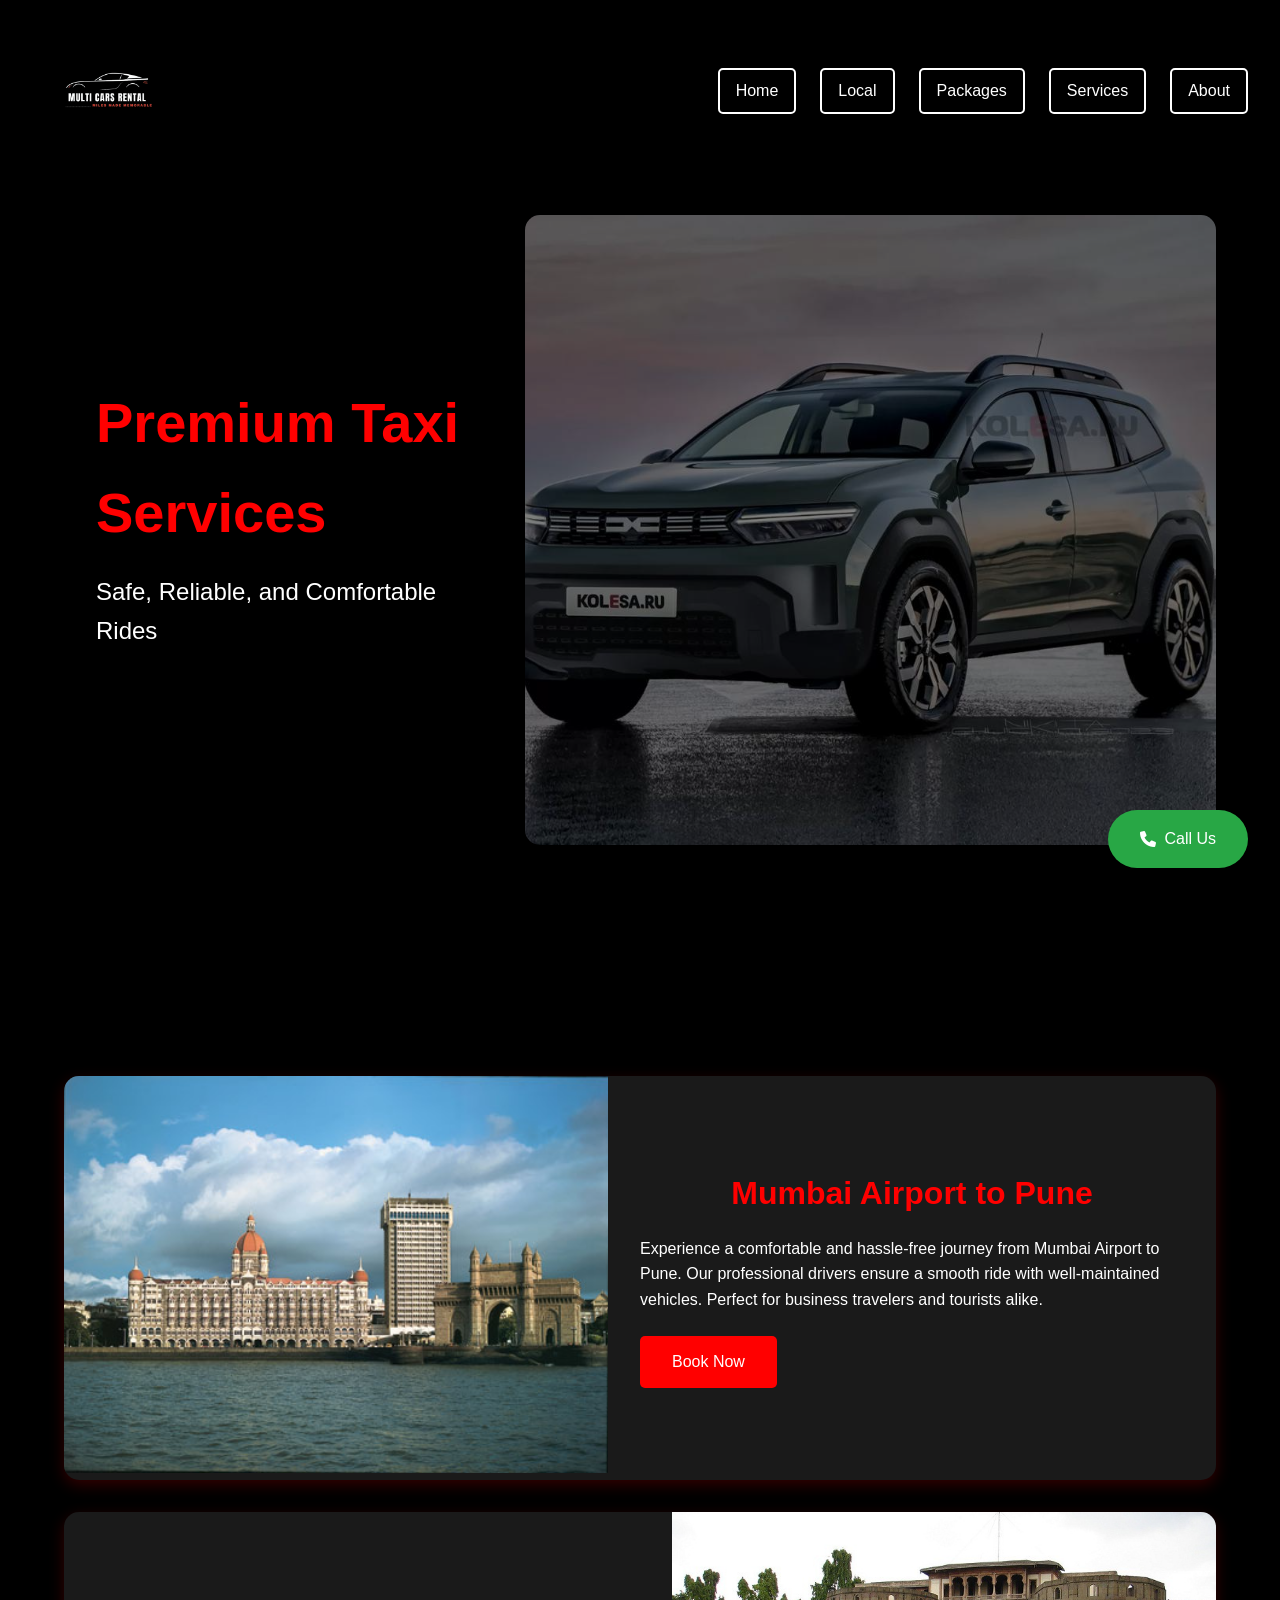
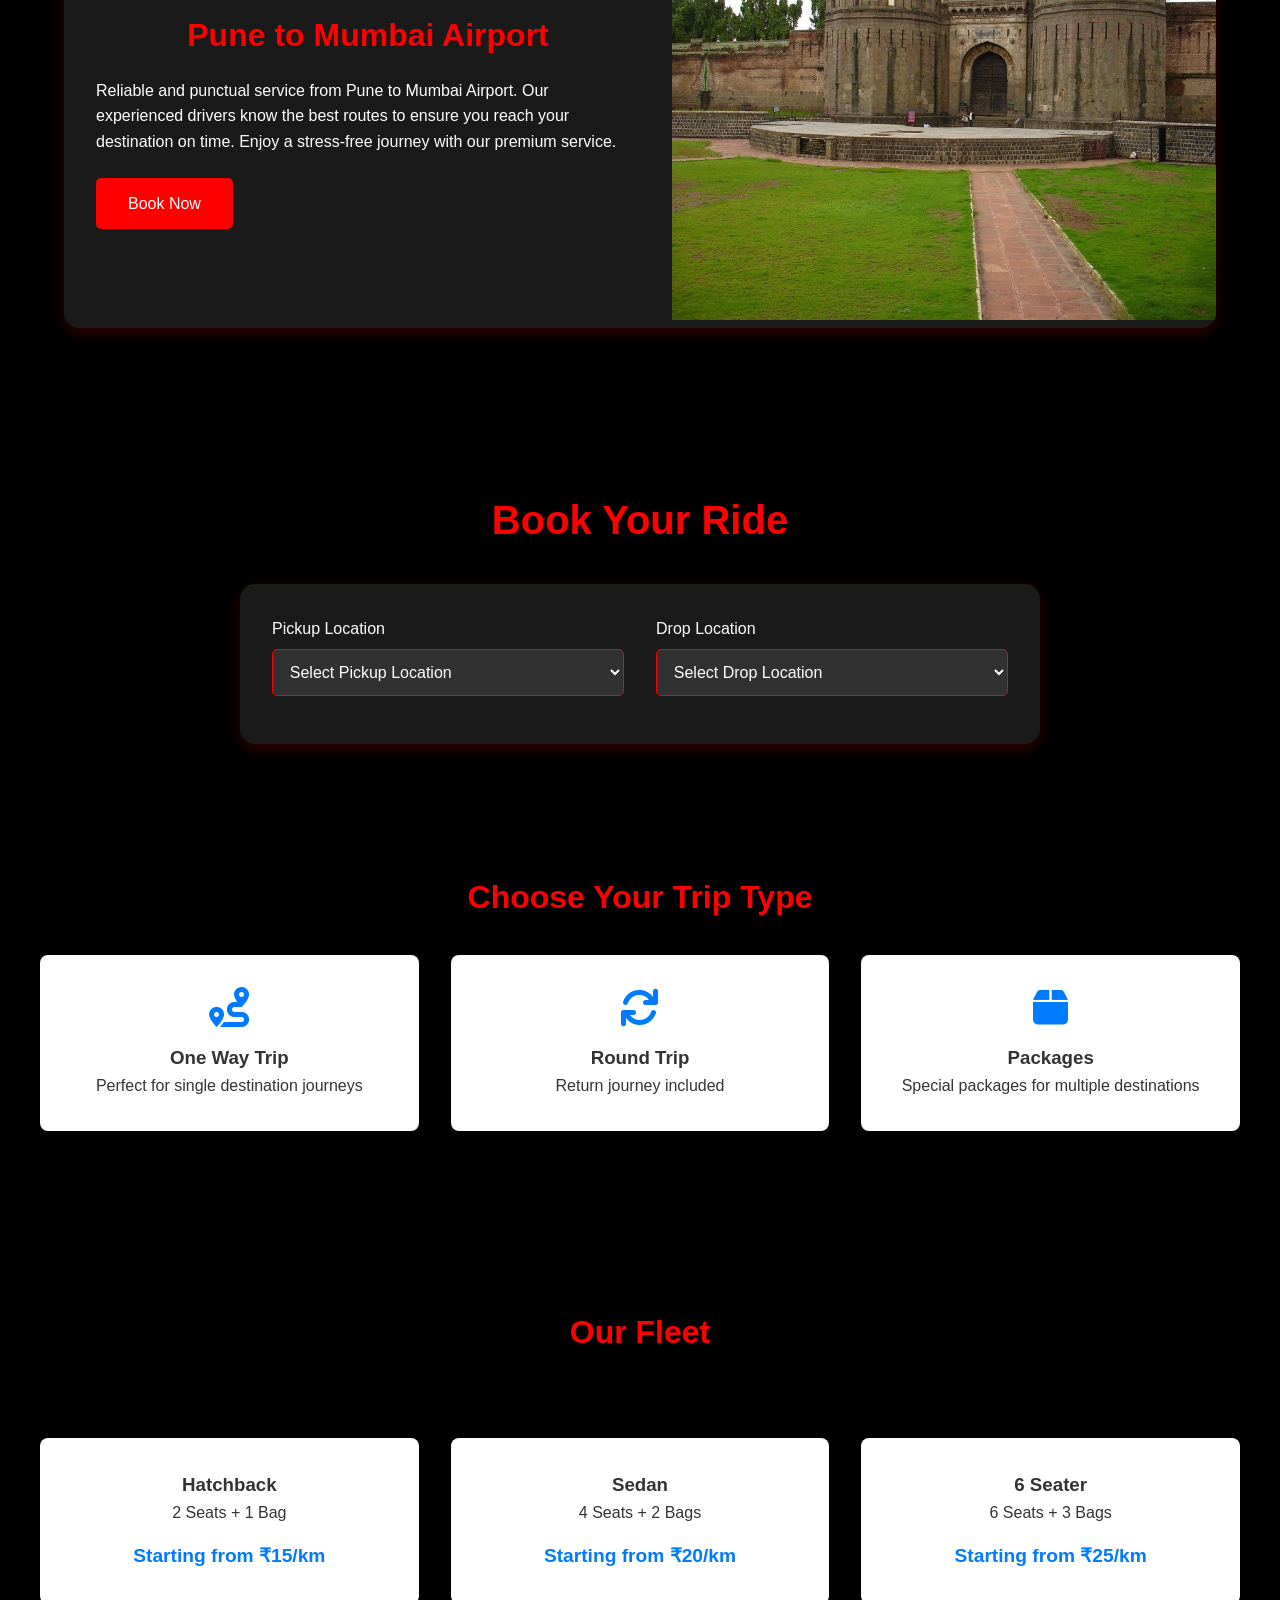
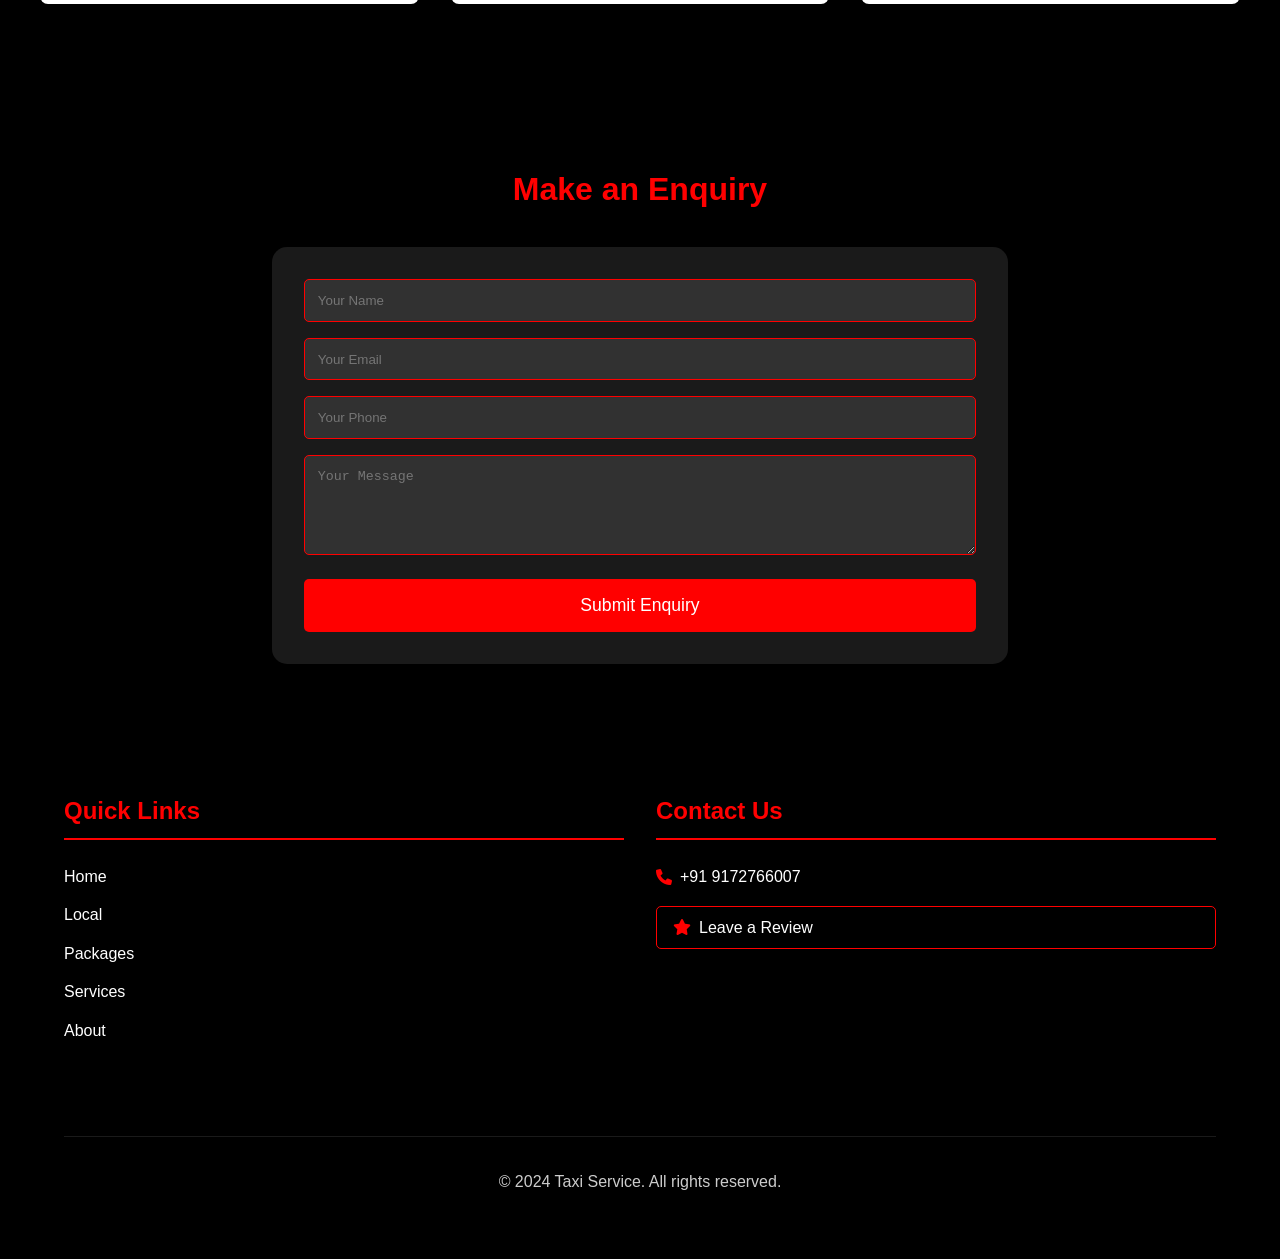
<file: index.html>
<!DOCTYPE html>
<html lang="en">
<head>
    <meta charset="UTF-8">
    <meta name="viewport" content="width=device-width, initial-scale=1.0">
    <title>Taxi Service - Best Cab Services in Pune & Mumbai</title>
    <link rel="stylesheet" href="styles.css">
    <link rel="stylesheet" href="https://cdnjs.cloudflare.com/ajax/libs/font-awesome/6.0.0/css/all.min.css">
</head>
<body>
    <!-- Header with Logo and Navigation -->
    <header class="header">
        <img src="img/logo.png" alt="Taxi Service Logo" class="logo">
        <nav class="main-nav">
            <a href="index.html" class="nav-btn">Home</a>
            <a href="local.html" class="nav-btn">Local</a>
            <a href="packages.html" class="nav-btn">Packages</a>
            <a href="services.html" class="nav-btn">Services</a>
            <a href="about.html" class="nav-btn">About</a>
        </nav>
    </header>

    <!-- Hero Section -->
    <section class="hero">
        <div class="hero-content">
            <h1>Premium Taxi Services</h1>
            <p>Safe, Reliable, and Comfortable Rides</p>
        </div>
        <img src="img/car1.jpg" alt="Premium Taxi" class="hero-image">
    </section>

    <!-- Popular Routes Section -->
    <section class="popular-routes">
        <div class="route-card">
            <div class="route-content">
                <h2>Mumbai Airport to Pune</h2>
                <p>Experience a comfortable and hassle-free journey from Mumbai Airport to Pune. Our professional drivers ensure a smooth ride with well-maintained vehicles. Perfect for business travelers and tourists alike.</p>
                <a href="mumbai-to-pune.html" class="book-btn">Book Now</a>
            </div>
            <div class="route-image">
                <img src="img/tajmahal.jpg" alt="Mumbai to Pune Route">
            </div>
        </div>

        <div class="route-card">
            <div class="route-content">
                <h2>Pune to Mumbai Airport</h2>
                <p>Reliable and punctual service from Pune to Mumbai Airport. Our experienced drivers know the best routes to ensure you reach your destination on time. Enjoy a stress-free journey with our premium service.</p>
                <a href="pune-to-mumbai.html" class="book-btn">Book Now</a>
            </div>
            <div class="route-image">
                <img src="img/shaniwarwada.jpg" alt="Pune to Mumbai Route">
            </div>
        </div>
    </section>

    <!-- Location Selection -->
    <section class="location-section">
        <h2>Book Your Ride</h2>
        <div class="location-form">
            <div class="form-group">
                <label for="pickup">Pickup Location</label>
                <select id="pickup">
                    <option value="">Select Pickup Location</option>
                    <option value="pune">Pune</option>
                    <option value="mumbai">Mumbai</option>
                    <option value="other">Other Cities</option>
                </select>
            </div>
            <div class="form-group">
                <label for="drop">Drop Location</label>
                <select id="drop">
                    <option value="">Select Drop Location</option>
                    <option value="pune">Pune</option>
                    <option value="mumbai">Mumbai</option>
                    <option value="other">Other Cities</option>
                </select>
            </div>
        </div>
    </section>

    <!-- Trip Categories -->
    <section class="trip-categories">
        <h2>Choose Your Trip Type</h2>
        <div class="category-cards">
            <div class="category-card">
                <i class="fas fa-route"></i>
                <h3>One Way Trip</h3>
                <p>Perfect for single destination journeys</p>
            </div>
            <div class="category-card">
                <i class="fas fa-sync"></i>
                <h3>Round Trip</h3>
                <p>Return journey included</p>
            </div>
            <div class="category-card">
                <i class="fas fa-box"></i>
                <h3>Packages</h3>
                <p>Special packages for multiple destinations</p>
            </div>
        </div>
    </section>

    <!-- Car Types and Pricing -->
    <section class="car-types">
        <h2>Our Fleet</h2>
        <div class="car-cards">
            <div class="car-card">
                <h3>Hatchback</h3>
                <p>2 Seats + 1 Bag</p>
                <p class="price">Starting from ₹15/km</p>
            </div>
            <div class="car-card">
                <h3>Sedan</h3>
                <p>4 Seats + 2 Bags</p>
                <p class="price">Starting from ₹20/km</p>
            </div>
            <div class="car-card">
                <h3>6 Seater</h3>
                <p>6 Seats + 3 Bags</p>
                <p class="price">Starting from ₹25/km</p>
            </div>
        </div>
    </section>

    <!-- Enquiry Form -->
    <section class="enquiry-section">
        <h2>Make an Enquiry</h2>
        <form class="enquiry-form" id="indexEnquiryForm">
            <div class="form-group">
                <input type="text" name="name" placeholder="Your Name" required>
            </div>
            <div class="form-group">
                <input type="email" name="email" placeholder="Your Email" required>
            </div>
            <div class="form-group">
                <input type="tel" name="phone" placeholder="Your Phone" required>
            </div>
            <div class="form-group">
                <textarea name="message" placeholder="Your Message" required></textarea>
            </div>
            <button type="submit" class="submit-btn">Submit Enquiry</button>
        </form>
    </section>

    <!-- Contact Button -->
    <div class="contact-button">
        <a href="tel:+918329033541" class="call-btn">
            <i class="fas fa-phone"></i>
            Call Us
        </a>
    </div>

    <!-- Footer -->
    <footer class="footer">
        <div class="footer-content">
            <div class="footer-section">
                <h3>Quick Links</h3>
                <ul class="footer-links">
                    <li><a href="index.html">Home</a></li>
                    <li><a href="local.html">Local</a></li>
                    <li><a href="packages.html">Packages</a></li>
                    <li><a href="services.html">Services</a></li>
                    <li><a href="about.html">About</a></li>
                </ul>
            </div>
            
            <div class="footer-section">
                <h3>Contact Us</h3>
                <div class="contact-info">
                    <p><i class="fas fa-phone"></i> +91 9172766007</p>
                    <a href="https://maps.app.goo.gl/WGvZUz8xuo6DJW186?g_st=aw" class="review-link" target="_blank">
                        <i class="fas fa-star"></i> Leave a Review
                    </a>
                </div>
            </div>
        </div>
        <div class="footer-bottom">
            <p>&copy; 2024 Taxi Service. All rights reserved.</p>
        </div>
    </footer>

    <script src="script.js"></script>
    <script>
        document.getElementById('indexEnquiryForm').addEventListener('submit', function(e) {
            e.preventDefault();
            
            const name = this.querySelector('[name="name"]').value;
            const email = this.querySelector('[name="email"]').value;
            const phone = this.querySelector('[name="phone"]').value;
            const message = this.querySelector('[name="message"]').value;
            
            const whatsappMessage = `New Enquiry from Website:\n\nName: ${name}\nEmail: ${email}\nPhone: ${phone}\nMessage: ${message}`;
            const encodedMessage = encodeURIComponent(whatsappMessage);
            const whatsappUrl = `https://wa.me/918329033541?text=${encodedMessage}`;
            
            window.open(whatsappUrl, '_blank');
        });
    </script>
</body>
</html>
</file>
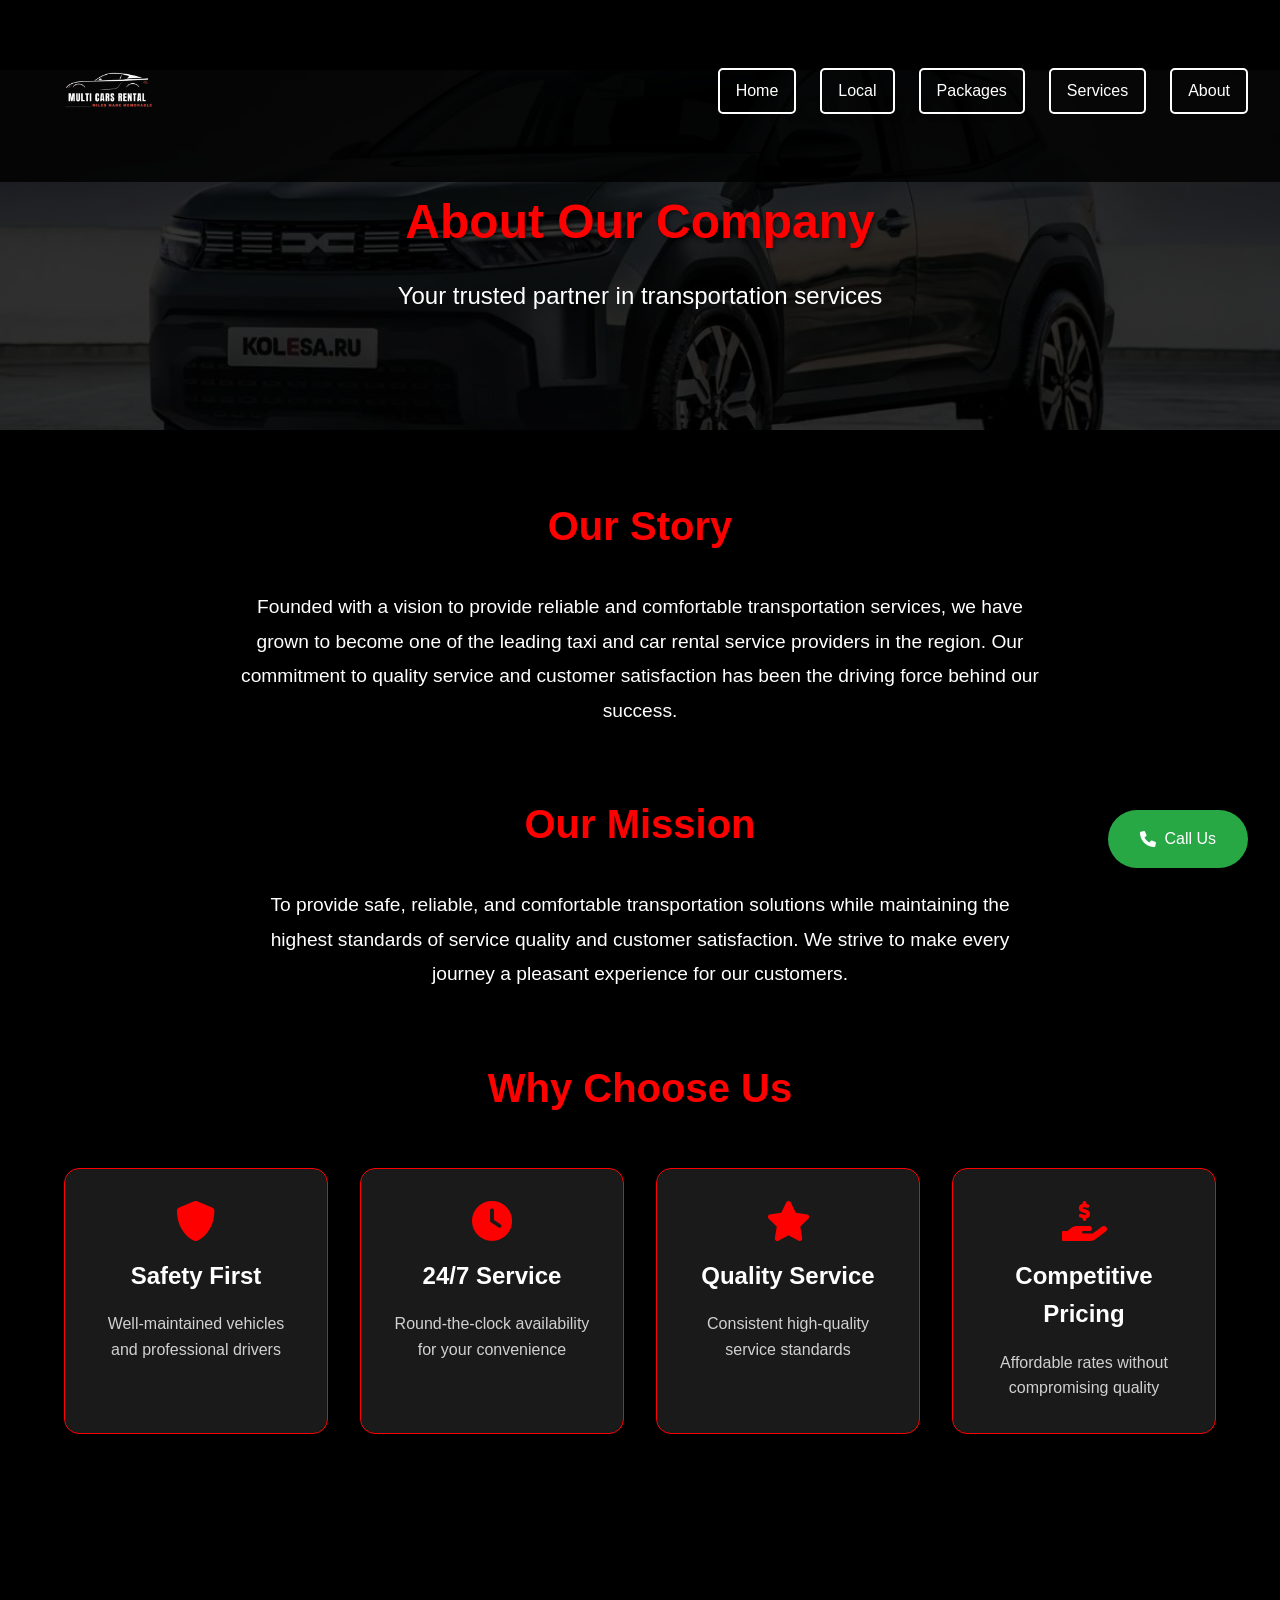
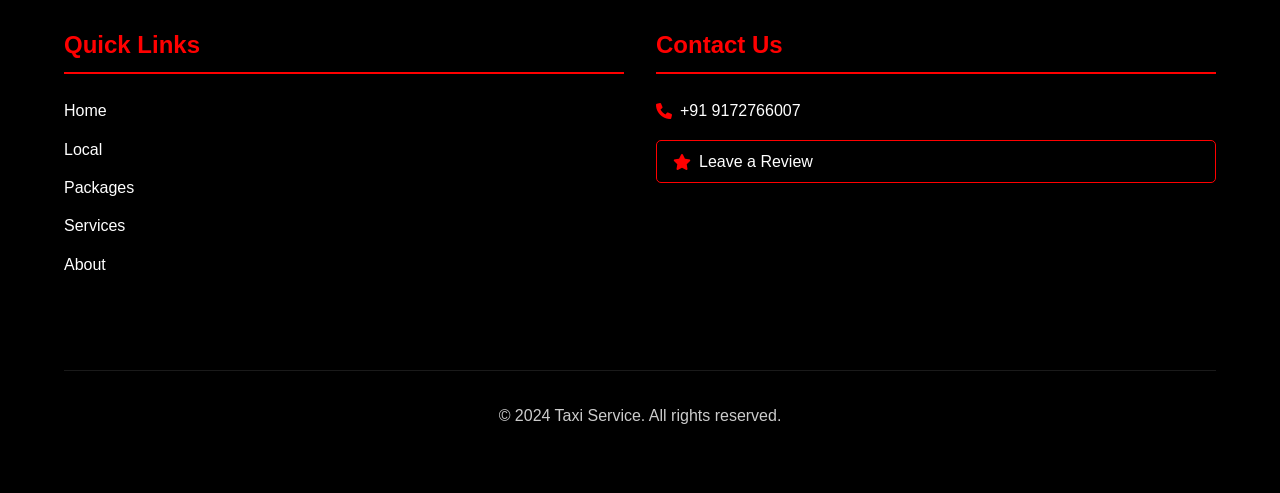
<file: about.html>
<!DOCTYPE html>
<html lang="en">
<head>
    <meta charset="UTF-8">
    <meta name="viewport" content="width=device-width, initial-scale=1.0">
    <title>About Us - Taxi and Car Rental Services</title>
    <link rel="stylesheet" href="styles.css">
    <link rel="stylesheet" href="https://cdnjs.cloudflare.com/ajax/libs/font-awesome/6.0.0/css/all.min.css">
</head>
<body>
    <!-- Header with Logo and Navigation -->
    <header class="header">
        <img src="img/logo.png" alt="Taxi Service Logo" class="logo">
        <nav class="main-nav">
            <a href="index.html" class="nav-btn">Home</a>
            <a href="local.html" class="nav-btn">Local</a>
            <a href="packages.html" class="nav-btn">Packages</a>
            <a href="services.html" class="nav-btn">Services</a>
            <a href="about.html" class="nav-btn">About</a>
        </nav>
    </header>

    <!-- About Hero Section -->
    <section class="about-hero">
        <h1>About Our Company</h1>
        <p>Your trusted partner in transportation services</p>
    </section>

    <!-- About Content Section -->
    <section class="about-content">
        <div class="about-section">
            <h2>Our Story</h2>
            <p>Founded with a vision to provide reliable and comfortable transportation services, we have grown to become one of the leading taxi and car rental service providers in the region. Our commitment to quality service and customer satisfaction has been the driving force behind our success.</p>
        </div>

        <div class="about-section">
            <h2>Our Mission</h2>
            <p>To provide safe, reliable, and comfortable transportation solutions while maintaining the highest standards of service quality and customer satisfaction. We strive to make every journey a pleasant experience for our customers.</p>
        </div>

        <div class="about-section">
            <h2>Why Choose Us</h2>
            <div class="features-grid">
                <div class="feature-item">
                    <i class="fas fa-shield-alt"></i>
                    <h3>Safety First</h3>
                    <p>Well-maintained vehicles and professional drivers</p>
                </div>
                <div class="feature-item">
                    <i class="fas fa-clock"></i>
                    <h3>24/7 Service</h3>
                    <p>Round-the-clock availability for your convenience</p>
                </div>
                <div class="feature-item">
                    <i class="fas fa-star"></i>
                    <h3>Quality Service</h3>
                    <p>Consistent high-quality service standards</p>
                </div>
                <div class="feature-item">
                    <i class="fas fa-hand-holding-usd"></i>
                    <h3>Competitive Pricing</h3>
                    <p>Affordable rates without compromising quality</p>
                </div>
            </div>
        </div>
    </section>

    <!-- Contact Button -->
    <div class="contact-button">
        <a href="tel:+918329033541" class="call-btn">
            <i class="fas fa-phone"></i>
            Call Us
        </a>
    </div>

    <!-- Footer -->
    <footer class="footer">
        <div class="footer-content">
            <div class="footer-section">
                <h3>Quick Links</h3>
                <ul class="footer-links">
                    <li><a href="index.html">Home</a></li>
                    <li><a href="local.html">Local</a></li>
                    <li><a href="packages.html">Packages</a></li>
                    <li><a href="services.html">Services</a></li>
                    <li><a href="about.html">About</a></li>
                </ul>
            </div>
            
            <div class="footer-section">
                <h3>Contact Us</h3>
                <div class="contact-info">
                    <p><i class="fas fa-phone"></i> +91 9172766007</p>
                    <a href="https://maps.app.goo.gl/WGvZUz8xuo6DJW186?g_st=aw" class="review-link" target="_blank">
                        <i class="fas fa-star"></i> Leave a Review
                    </a>
                </div>
            </div>
        </div>
        <div class="footer-bottom">
            <p>&copy; 2024 Taxi Service. All rights reserved.</p>
        </div>
    </footer>

    <script src="script.js"></script>
</body>
</html>
</file>
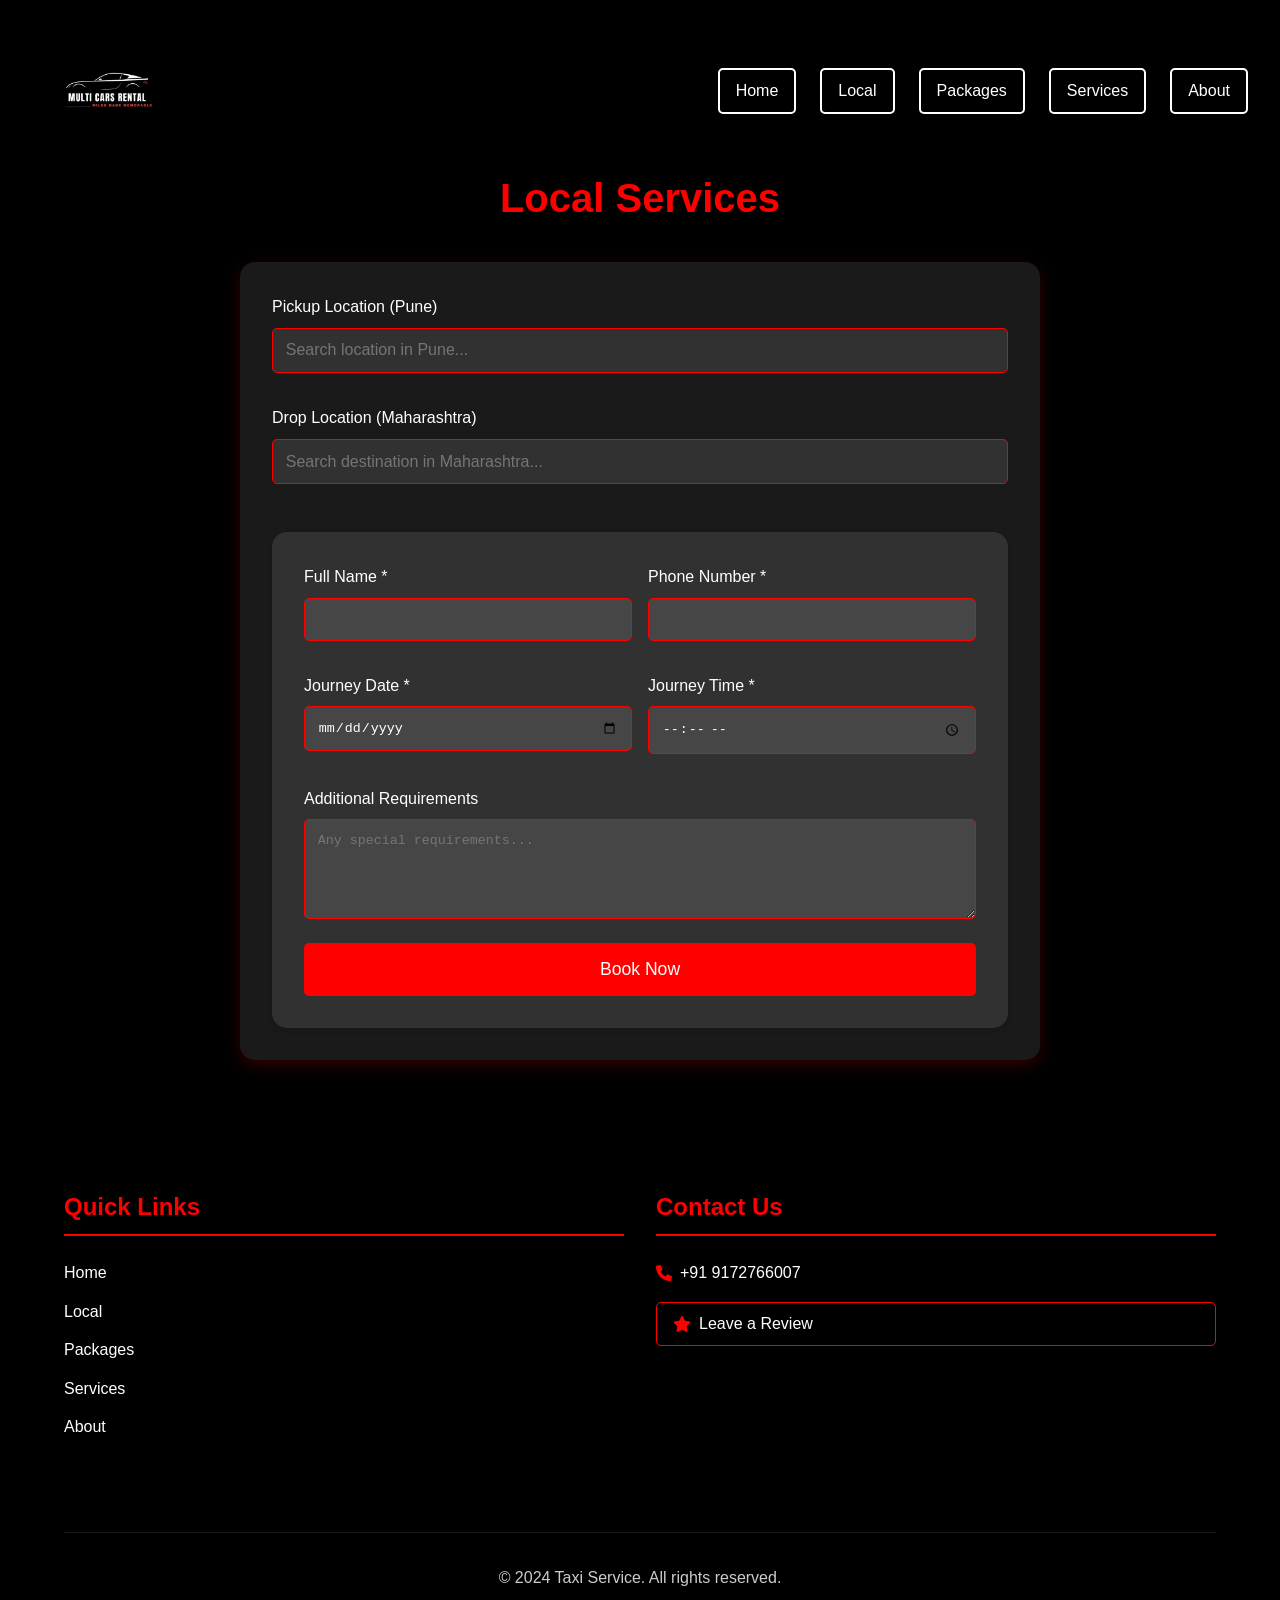
<file: local.html>
<!DOCTYPE html>
<html lang="en">
<head>
    <meta charset="UTF-8">
    <meta name="viewport" content="width=device-width, initial-scale=1.0">
    <title>Local Taxi Services</title>
    <link rel="stylesheet" href="styles.css">
    <link rel="stylesheet" href="https://cdnjs.cloudflare.com/ajax/libs/font-awesome/6.0.0/css/all.min.css">
</head>
<body>
    <!-- Header with Logo and Navigation -->
    <header class="header">
        <img src="img/logo.png" alt="Taxi Service Logo" class="logo">
        <nav class="main-nav">
            <a href="index.html" class="nav-btn">Home</a>
            <a href="local.html" class="nav-btn">Local</a>
            <a href="packages.html" class="nav-btn">Packages</a>
            <a href="services.html" class="nav-btn">Services</a>
            <a href="about.html" class="nav-btn">About</a>
        </nav>
    </header>

    <!-- Local Section -->
    <section class="local-section">
        <h2 class="section-title">Local Services</h2>
        <div class="search-form">
            <div class="form-group">
                <label>Pickup Location (Pune)</label>
                <div class="search-container">
                    <input type="text" class="search-input" id="puneSearch" placeholder="Search location in Pune...">
                    <div class="search-results" id="puneResults">
                        <!-- Pune location suggestions will appear here -->
                    </div>
                </div>
            </div>
            <div class="form-group">
                <label>Drop Location (Maharashtra)</label>
                <div class="search-container">
                    <input type="text" class="search-input" id="maharashtraSearch" placeholder="Search destination in Maharashtra...">
                    <div class="search-results" id="maharashtraResults">
                        <!-- Maharashtra location suggestions will appear here -->
                    </div>
                </div>
            </div>
            <form class="enquiry-form" id="localBookingForm">
                <div class="form-row">
                    <div class="form-group">
                        <label>Full Name *</label>
                        <input type="text" name="name" required>
                    </div>
                    <div class="form-group">
                        <label>Phone Number *</label>
                        <input type="tel" name="phone" required>
                    </div>
                </div>
                <div class="form-row">
                    <div class="form-group">
                        <label>Journey Date *</label>
                        <input type="date" name="date" required>
                    </div>
                    <div class="form-group">
                        <label>Journey Time *</label>
                        <input type="time" name="time" required>
                    </div>
                </div>
                <div class="form-group">
                    <label>Additional Requirements</label>
                    <textarea name="requirements" placeholder="Any special requirements..."></textarea>
                </div>
                <button type="submit" class="submit-btn">Book Now</button>
            </form>
        </div>
    </section>

    <!-- Footer -->
    <footer class="footer">
        <div class="footer-content">
            <div class="footer-section">
                <h3>Quick Links</h3>
                <ul class="footer-links">
                    <li><a href="index.html">Home</a></li>
                    <li><a href="local.html">Local</a></li>
                    <li><a href="packages.html">Packages</a></li>
                    <li><a href="services.html">Services</a></li>
                    <li><a href="about.html">About</a></li>
                </ul>
            </div>
            
            <div class="footer-section">
                <h3>Contact Us</h3>
                <div class="contact-info">
                    <p><i class="fas fa-phone"></i> +91 9172766007</p>
                    <a href="https://maps.app.goo.gl/WGvZUz8xuo6DJW186?g_st=aw" class="review-link" target="_blank">
                        <i class="fas fa-star"></i> Leave a Review
                    </a>
                </div>
            </div>
        </div>
        <div class="footer-bottom">
            <p>&copy; 2024 Taxi Service. All rights reserved.</p>
        </div>
    </footer>

    <script src="script.js"></script>
    <script>
        document.getElementById('localBookingForm').addEventListener('submit', function(e) {
            e.preventDefault();
            
            const name = this.querySelector('[name="name"]').value;
            const phone = this.querySelector('[name="phone"]').value;
            const date = this.querySelector('[name="date"]').value;
            const time = this.querySelector('[name="time"]').value;
            const requirements = this.querySelector('[name="requirements"]').value;
            
            const whatsappMessage = `New Local Booking from Website:\n\nName: ${name}\nPhone: ${phone}\nDate: ${date}\nTime: ${time}\nAdditional Requirements: ${requirements}`;
            const encodedMessage = encodeURIComponent(whatsappMessage);
            const whatsappUrl = `https://wa.me/918329033541?text=${encodedMessage}`;
            
            window.open(whatsappUrl, '_blank');
        });
    </script>
</body>
</html>
</file>
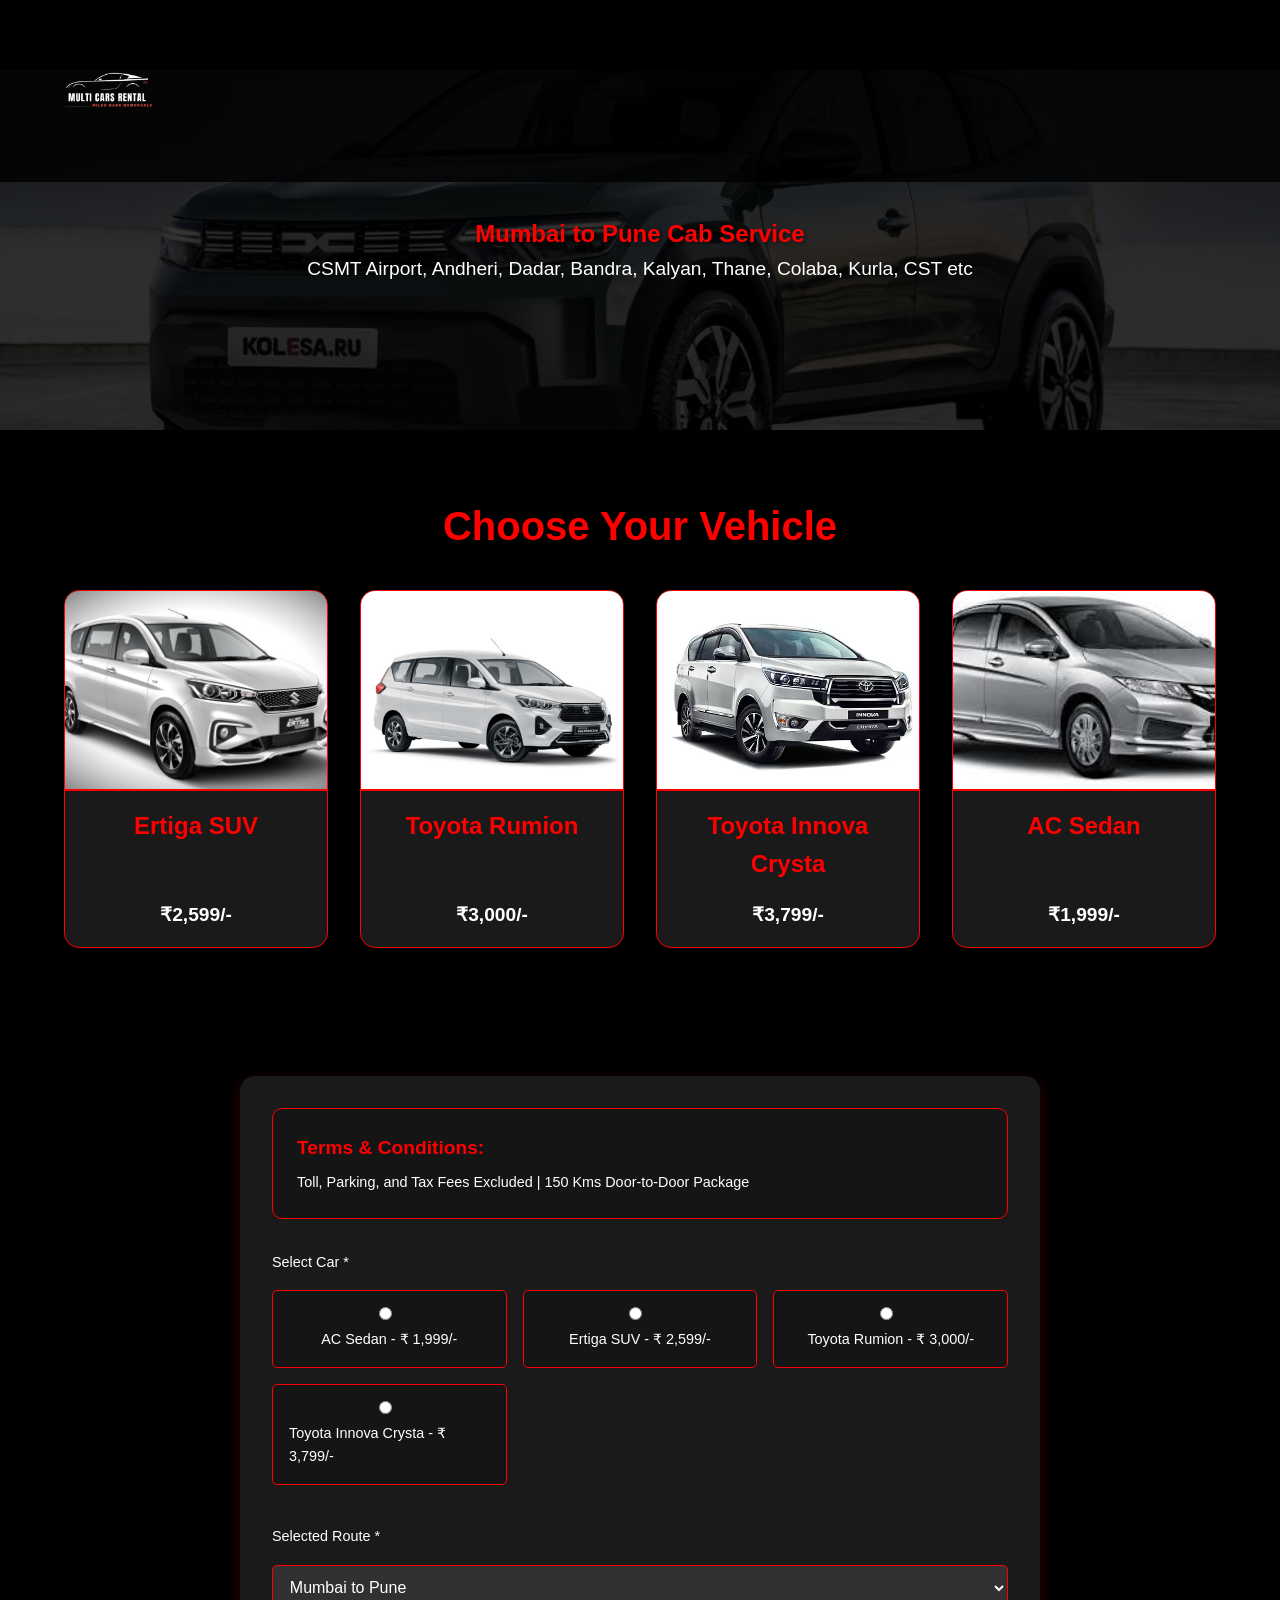
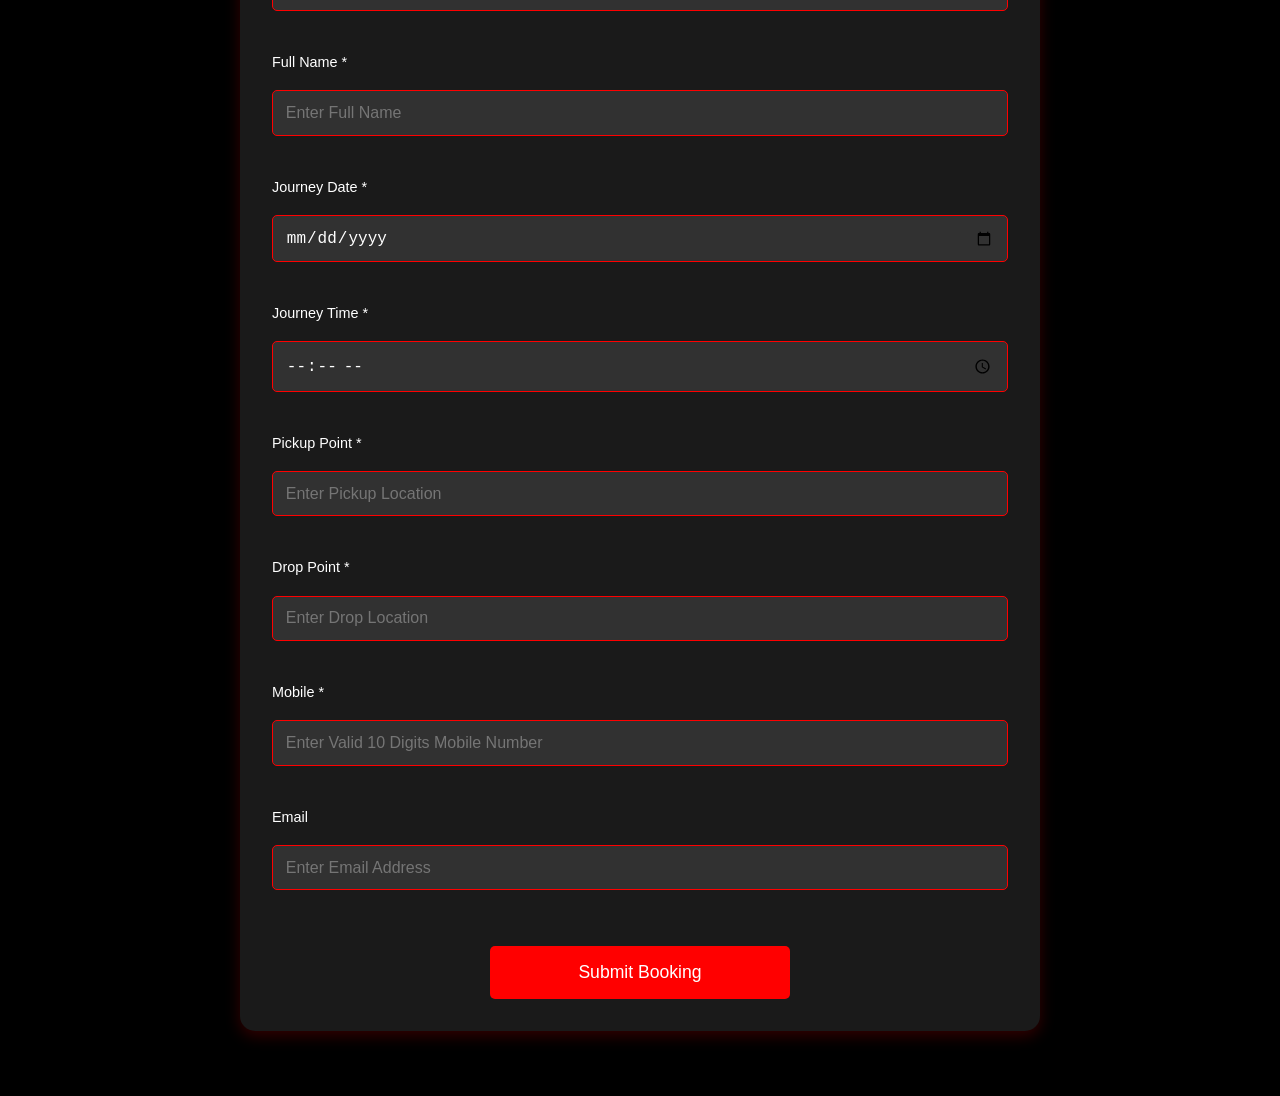
<file: mumbai-to-pune.html>
<!DOCTYPE html>
<html lang="en">
<head>
    <meta charset="UTF-8">
    <meta name="viewport" content="width=device-width, initial-scale=1.0">
    <title>Mumbai to Pune Cab Booking</title>
    <link rel="stylesheet" href="styles.css">
    <link rel="stylesheet" href="https://cdnjs.cloudflare.com/ajax/libs/font-awesome/6.0.0/css/all.min.css">
</head>
<body>
    <!-- Header with Logo -->
    <header class="header">
        <img src="img/logo.png" alt="Taxi Service Logo" class="logo">
    </header>

    <!-- Small Hero Section -->
    <section class="booking-hero">
        <h1>Mumbai to Pune Cab Service</h1>
        <p>CSMT Airport, Andheri, Dadar, Bandra, Kalyan, Thane, Colaba, Kurla, CST etc</p>
    </section>

    <!-- Car Selection -->
    <section class="car-selection">
        <h2>Choose Your Vehicle</h2>
        <div class="car-options">
            <div class="car-option">
                <img src="img/ertigasuv.jpg" alt="Ertiga SUV" class="car-image">
                <h3>Ertiga SUV</h3>
                <p>₹2,599/-</p>
            </div>
            <div class="car-option">
                <img src="img/toyotarumion.jpg" alt="Toyota Rumion" class="car-image">
                <h3>Toyota Rumion</h3>
                <p>₹3,000/-</p>
            </div>
            <div class="car-option">
                <img src="img/toyotainnovacrysta.webp" alt="Toyota Innova Crysta" class="car-image">
                <h3>Toyota Innova Crysta</h3>
                <p>₹3,799/-</p>
            </div>
            <div class="car-option">
                <img src="img/acsedan.jpg" alt="AC Sedan" class="car-image">
                <h3>AC Sedan</h3>
                <p>₹1,999/-</p>
            </div>
        </div>
    </section>

    <!-- Booking Form Section -->
    <section class="booking-form-section">
        <div class="terms">
            <h3>Terms & Conditions:</h3>
            <p>Toll, Parking, and Tax Fees Excluded | 150 Kms Door-to-Door Package</p>
        </div>

        <form class="booking-form">
            <div class="form-group">
                <label>Select Car *</label>
                <div class="car-options">
                    <div class="car-option">
                        <input type="radio" name="car" id="sedan" value="sedan">
                        <label for="sedan">AC Sedan - ₹ 1,999/-</label>
                    </div>
                    <div class="car-option">
                        <input type="radio" name="car" id="ertiga" value="ertiga">
                        <label for="ertiga">Ertiga SUV - ₹ 2,599/-</label>
                    </div>
                    <div class="car-option">
                        <input type="radio" name="car" id="rumion" value="rumion">
                        <label for="rumion">Toyota Rumion - ₹ 3,000/-</label>
                    </div>
                    <div class="car-option">
                        <input type="radio" name="car" id="innova" value="innova">
                        <label for="innova">Toyota Innova Crysta - ₹ 3,799/-</label>
                    </div>
                </div>
            </div>

            <div class="form-group">
                <label>Selected Route *</label>
                <select required>
                    <option value="mumbai-to-pune">Mumbai to Pune</option>
                    <option value="pune-to-mumbai">Pune to Mumbai</option>
                </select>
            </div>

            <div class="form-group">
                <label>Full Name *</label>
                <input type="text" placeholder="Enter Full Name" required>
            </div>

            <div class="form-group">
                <label>Journey Date *</label>
                <input type="date" required>
            </div>

            <div class="form-group">
                <label>Journey Time *</label>
                <input type="time" required>
            </div>

            <div class="form-group">
                <label>Pickup Point *</label>
                <input type="text" placeholder="Enter Pickup Location" required>
            </div>

            <div class="form-group">
                <label>Drop Point *</label>
                <input type="text" placeholder="Enter Drop Location" required>
            </div>

            <div class="form-group">
                <label>Mobile *</label>
                <input type="tel" placeholder="Enter Valid 10 Digits Mobile Number" required>
            </div>

            <div class="form-group">
                <label>Email</label>
                <input type="email" placeholder="Enter Email Address">
            </div>

            <button type="submit" class="submit-btn">Submit Booking</button>
        </form>
    </section>

    <script src="script.js"></script>
</body>
</html>
</file>
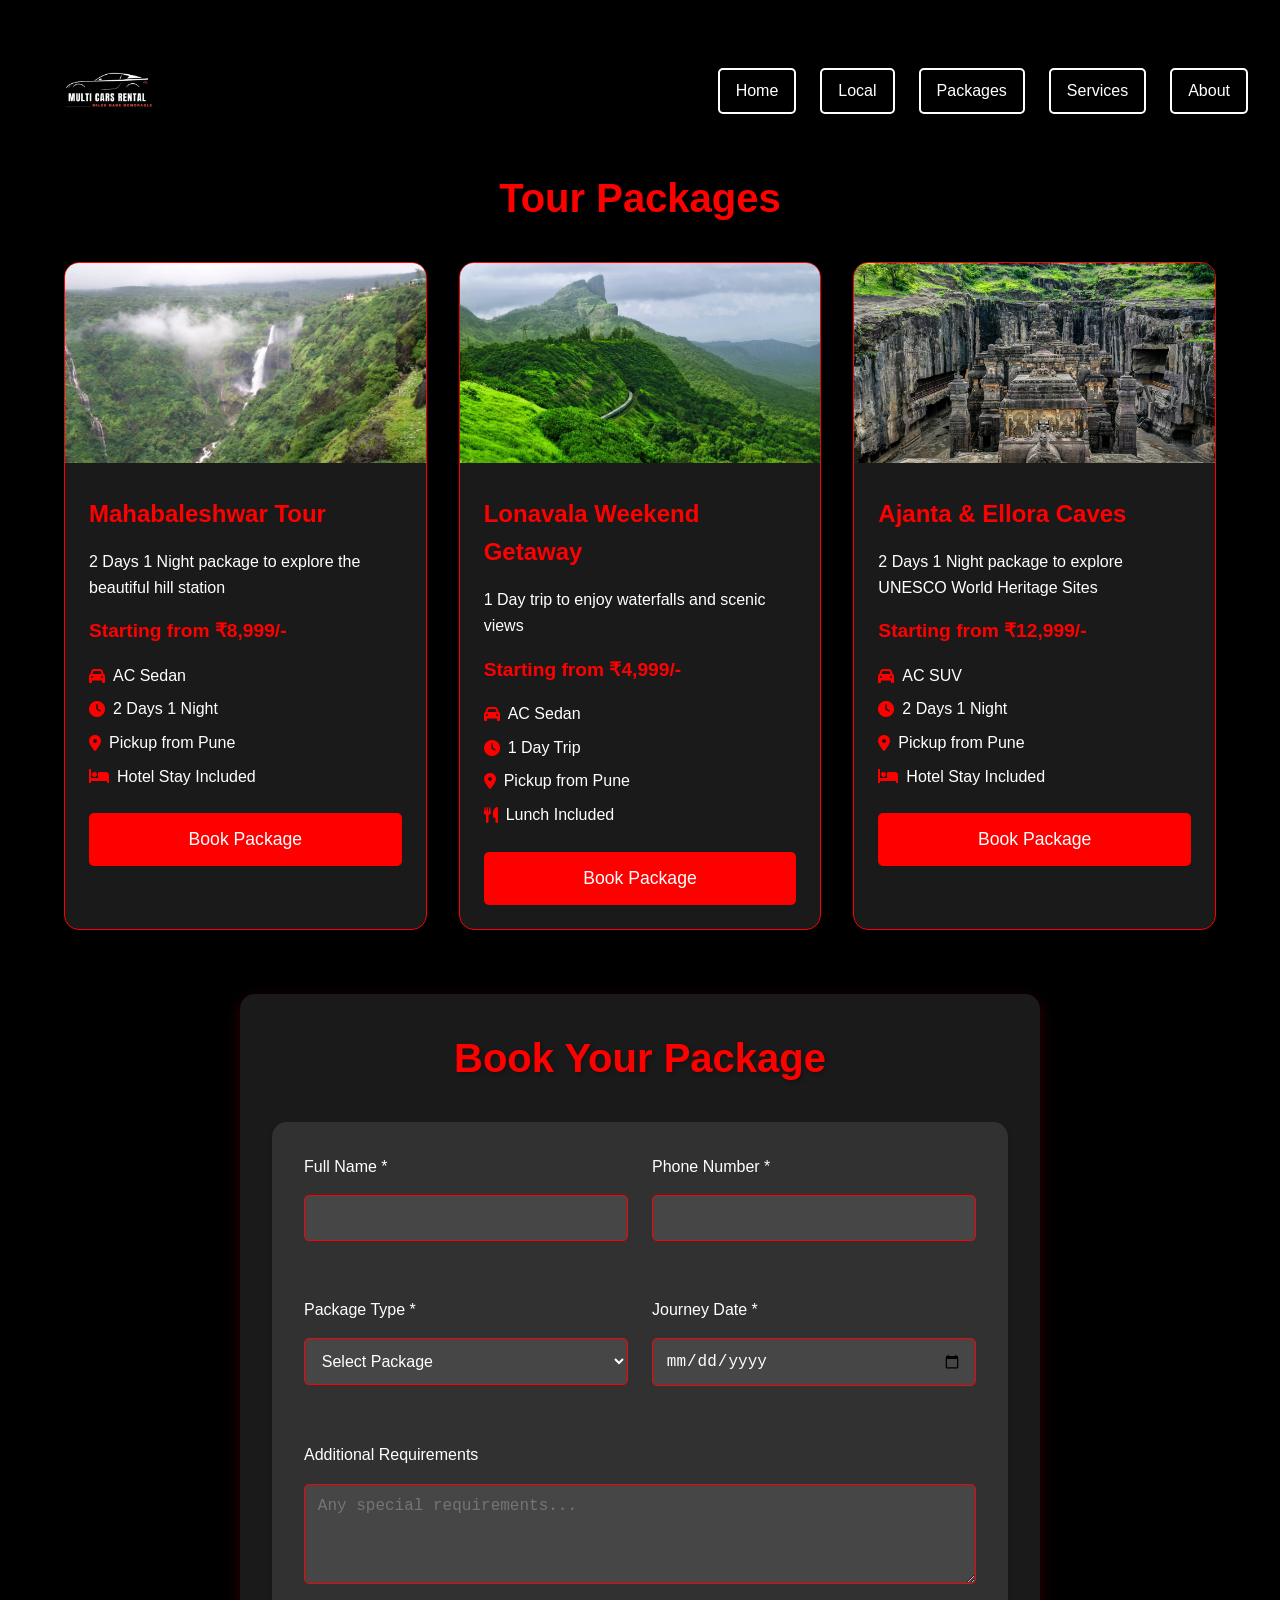
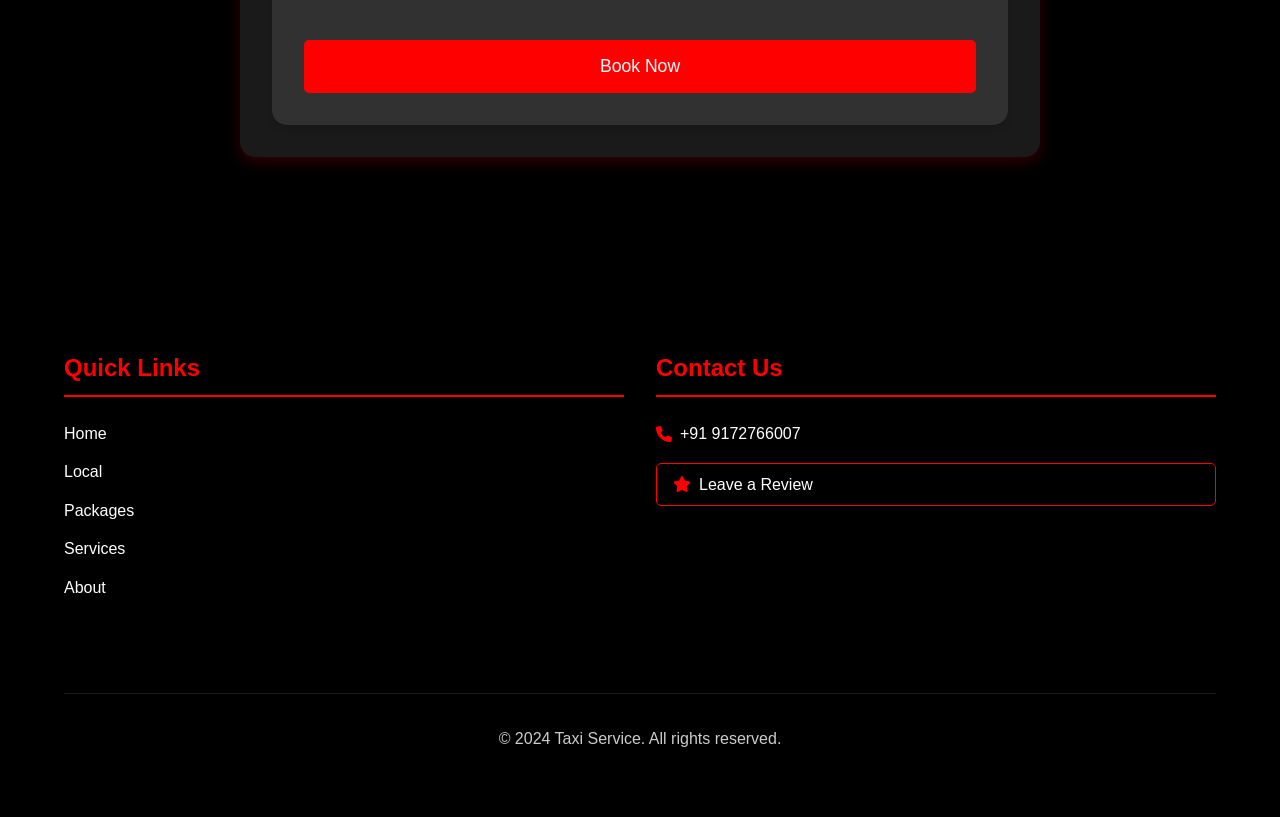
<file: packages.html>
<!DOCTYPE html>
<html lang="en">
<head>
    <meta charset="UTF-8">
    <meta name="viewport" content="width=device-width, initial-scale=1.0">
    <title>Taxi Packages - Special Tour Packages</title>
    <link rel="stylesheet" href="styles.css">
    <link rel="stylesheet" href="https://cdnjs.cloudflare.com/ajax/libs/font-awesome/6.0.0/css/all.min.css">
</head>
<body>
    <!-- Header with Logo and Navigation -->
    <header class="header">
        <img src="img/logo.png" alt="Taxi Service Logo" class="logo">
        <nav class="main-nav">
            <a href="index.html" class="nav-btn">Home</a>
            <a href="local.html" class="nav-btn">Local</a>
            <a href="packages.html" class="nav-btn">Packages</a>
            <a href="services.html" class="nav-btn">Services</a>
            <a href="about.html" class="nav-btn">About</a>
        </nav>
    </header>

    <!-- Packages Section -->
    <section class="packages-section">
        <h2 class="section-title">Tour Packages</h2>
        <div class="package-cards">
            <div class="package-card">
                <img src="img/mahabaleshwar.jpg" alt="Mahabaleshwar Package" class="package-image">
                <div class="package-content">
                    <h3 class="package-title">Mahabaleshwar Tour</h3>
                    <p class="package-description">2 Days 1 Night package to explore the beautiful hill station</p>
                    <p class="package-price">Starting from ₹8,999/-</p>
                    <ul class="package-details">
                        <li><i class="fas fa-car"></i> AC Sedan</li>
                        <li><i class="fas fa-clock"></i> 2 Days 1 Night</li>
                        <li><i class="fas fa-map-marker-alt"></i> Pickup from Pune</li>
                        <li><i class="fas fa-bed"></i> Hotel Stay Included</li>
                    </ul>
                    <button class="submit-btn">Book Package</button>
                </div>
            </div>
            <div class="package-card">
                <img src="img/lonavala.jpg" alt="Lonavala Package" class="package-image">
                <div class="package-content">
                    <h3 class="package-title">Lonavala Weekend Getaway</h3>
                    <p class="package-description">1 Day trip to enjoy waterfalls and scenic views</p>
                    <p class="package-price">Starting from ₹4,999/-</p>
                    <ul class="package-details">
                        <li><i class="fas fa-car"></i> AC Sedan</li>
                        <li><i class="fas fa-clock"></i> 1 Day Trip</li>
                        <li><i class="fas fa-map-marker-alt"></i> Pickup from Pune</li>
                        <li><i class="fas fa-utensils"></i> Lunch Included</li>
                    </ul>
                    <button class="submit-btn">Book Package</button>
                </div>
            </div>
            <div class="package-card">
                <img src="img/ajanta.jpg" alt="Ajanta Ellora Package" class="package-image">
                <div class="package-content">
                    <h3 class="package-title">Ajanta & Ellora Caves</h3>
                    <p class="package-description">2 Days 1 Night package to explore UNESCO World Heritage Sites</p>
                    <p class="package-price">Starting from ₹12,999/-</p>
                    <ul class="package-details">
                        <li><i class="fas fa-car"></i> AC SUV</li>
                        <li><i class="fas fa-clock"></i> 2 Days 1 Night</li>
                        <li><i class="fas fa-map-marker-alt"></i> Pickup from Pune</li>
                        <li><i class="fas fa-bed"></i> Hotel Stay Included</li>
                    </ul>
                    <button class="submit-btn">Book Package</button>
                </div>
            </div>
        </div>

        <!-- Package Enquiry Form -->
        <div class="package-enquiry">
            <h2 class="section-title">Book Your Package</h2>
            <form class="enquiry-form" id="packagesBookingForm">
                <div class="form-row">
                    <div class="form-group">
                        <label>Full Name *</label>
                        <input type="text" name="name" required>
                    </div>
                    <div class="form-group">
                        <label>Phone Number *</label>
                        <input type="tel" name="phone" required>
                    </div>
                </div>
                <div class="form-row">
                    <div class="form-group">
                        <label>Package Type *</label>
                        <select name="package" required>
                            <option value="">Select Package</option>
                            <option value="Full Day">Full Day</option>
                            <option value="Half Day">Half Day</option>
                            <option value="Airport Transfer">Airport Transfer</option>
                        </select>
                    </div>
                    <div class="form-group">
                        <label>Journey Date *</label>
                        <input type="date" name="date" required>
                    </div>
                </div>
                <div class="form-group">
                    <label>Additional Requirements</label>
                    <textarea name="requirements" placeholder="Any special requirements..."></textarea>
                </div>
                <button type="submit" class="submit-btn">Book Now</button>
            </form>
        </div>
    </section>

    <!-- Footer -->
    <footer class="footer">
        <div class="footer-content">
            <div class="footer-section">
                <h3>Quick Links</h3>
                <ul class="footer-links">
                    <li><a href="index.html">Home</a></li>
                    <li><a href="local.html">Local</a></li>
                    <li><a href="packages.html">Packages</a></li>
                    <li><a href="services.html">Services</a></li>
                    <li><a href="about.html">About</a></li>
                </ul>
            </div>
            
            <div class="footer-section">
                <h3>Contact Us</h3>
                <div class="contact-info">
                    <p><i class="fas fa-phone"></i> +91 9172766007</p>
                    <a href="https://maps.app.goo.gl/WGvZUz8xuo6DJW186?g_st=aw" class="review-link" target="_blank">
                        <i class="fas fa-star"></i> Leave a Review
                    </a>
                </div>
            </div>
        </div>
        <div class="footer-bottom">
            <p>&copy; 2024 Taxi Service. All rights reserved.</p>
        </div>
    </footer>

    <script src="script.js"></script>
    <script>
        document.getElementById('packagesBookingForm').addEventListener('submit', function(e) {
            e.preventDefault();
            
            const name = this.querySelector('[name="name"]').value;
            const phone = this.querySelector('[name="phone"]').value;
            const package = this.querySelector('[name="package"]').value;
            const date = this.querySelector('[name="date"]').value;
            const requirements = this.querySelector('[name="requirements"]').value;
            
            const whatsappMessage = `New Package Booking from Website:\n\nName: ${name}\nPhone: ${phone}\nPackage: ${package}\nDate: ${date}\nAdditional Requirements: ${requirements}`;
            const encodedMessage = encodeURIComponent(whatsappMessage);
            const whatsappUrl = `https://wa.me/918329033541?text=${encodedMessage}`;
            
            window.open(whatsappUrl, '_blank');
        });
    </script>
</body>
</html>
</file>
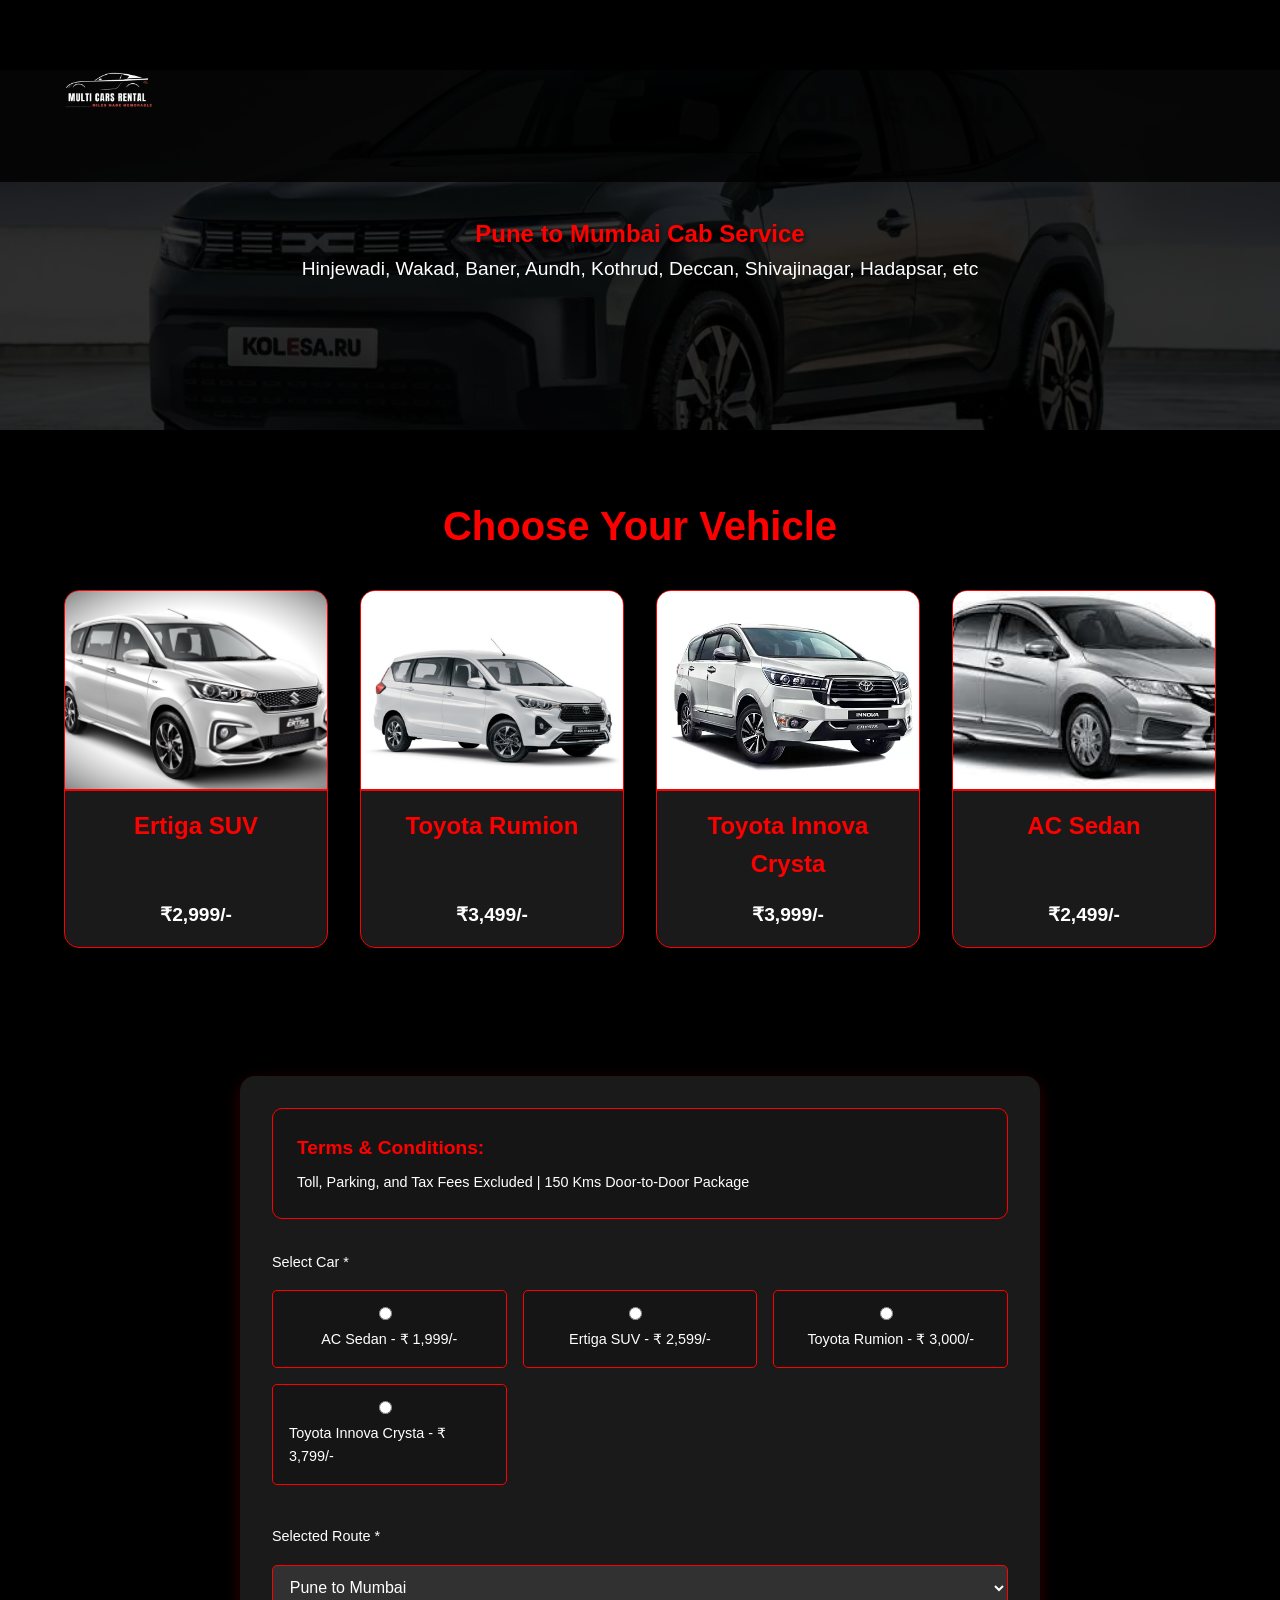
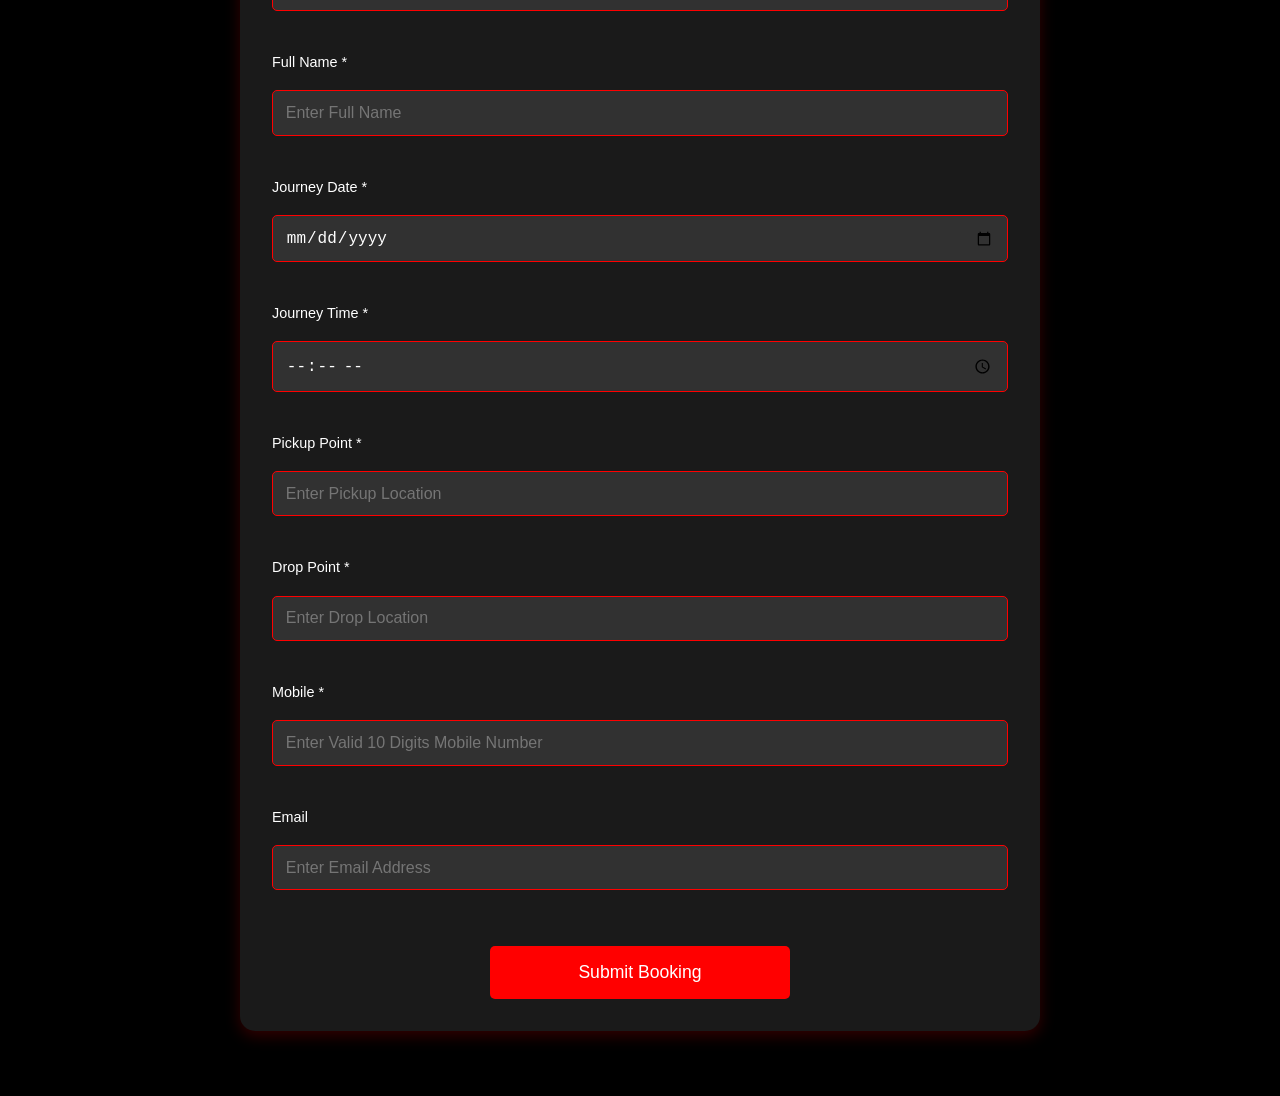
<file: pune-to-mumbai.html>
<!DOCTYPE html>
<html lang="en">
<head>
    <meta charset="UTF-8">
    <meta name="viewport" content="width=device-width, initial-scale=1.0">
    <title>Pune to Mumbai Cab Booking</title>
    <link rel="stylesheet" href="styles.css">
    <link rel="stylesheet" href="https://cdnjs.cloudflare.com/ajax/libs/font-awesome/6.0.0/css/all.min.css">
</head>
<body>
    <!-- Header with Logo -->
    <header class="header">
        <img src="img/logo.png" alt="Taxi Service Logo" class="logo">
    </header>

    <!-- Small Hero Section -->
    <section class="booking-hero">
        <h1>Pune to Mumbai Cab Service</h1>
        <p>Hinjewadi, Wakad, Baner, Aundh, Kothrud, Deccan, Shivajinagar, Hadapsar, etc</p>
    </section>

    <!-- Car Selection -->
    <section class="car-selection">
        <h2>Choose Your Vehicle</h2>
        <div class="car-options">
            <div class="car-option">
                <img src="img/ertigasuv.jpg" alt="Ertiga SUV" class="car-image">
                <h3>Ertiga SUV</h3>
                <p>₹2,999/-</p>
            </div>
            <div class="car-option">
                <img src="img/toyotarumion.jpg" alt="Toyota Rumion" class="car-image">
                <h3>Toyota Rumion</h3>
                <p>₹3,499/-</p>
            </div>
            <div class="car-option">
                <img src="img/toyotainnovacrysta.webp" alt="Toyota Innova Crysta" class="car-image">
                <h3>Toyota Innova Crysta</h3>
                <p>₹3,999/-</p>
            </div>
            <div class="car-option">
                <img src="img/acsedan.jpg" alt="AC Sedan" class="car-image">
                <h3>AC Sedan</h3>
                <p>₹2,499/-</p>
            </div>
        </div>
    </section>

    <!-- Booking Form Section -->
    <section class="booking-form-section">
        <div class="terms">
            <h3>Terms & Conditions:</h3>
            <p>Toll, Parking, and Tax Fees Excluded | 150 Kms Door-to-Door Package</p>
        </div>

        <form class="booking-form">
            <div class="form-group">
                <label>Select Car *</label>
                <div class="car-options">
                    <div class="car-option">
                        <input type="radio" name="car" id="sedan" value="sedan">
                        <label for="sedan">AC Sedan - ₹ 1,999/-</label>
                    </div>
                    <div class="car-option">
                        <input type="radio" name="car" id="ertiga" value="ertiga">
                        <label for="ertiga">Ertiga SUV - ₹ 2,599/-</label>
                    </div>
                    <div class="car-option">
                        <input type="radio" name="car" id="rumion" value="rumion">
                        <label for="rumion">Toyota Rumion - ₹ 3,000/-</label>
                    </div>
                    <div class="car-option">
                        <input type="radio" name="car" id="innova" value="innova">
                        <label for="innova">Toyota Innova Crysta - ₹ 3,799/-</label>
                    </div>
                </div>
            </div>

            <div class="form-group">
                <label>Selected Route *</label>
                <select required>
                    <option value="pune-to-mumbai">Pune to Mumbai</option>
                    <option value="mumbai-to-pune">Mumbai to Pune</option>
                </select>
            </div>

            <div class="form-group">
                <label>Full Name *</label>
                <input type="text" placeholder="Enter Full Name" required>
            </div>

            <div class="form-group">
                <label>Journey Date *</label>
                <input type="date" required>
            </div>

            <div class="form-group">
                <label>Journey Time *</label>
                <input type="time" required>
            </div>

            <div class="form-group">
                <label>Pickup Point *</label>
                <input type="text" placeholder="Enter Pickup Location" required>
            </div>

            <div class="form-group">
                <label>Drop Point *</label>
                <input type="text" placeholder="Enter Drop Location" required>
            </div>

            <div class="form-group">
                <label>Mobile *</label>
                <input type="tel" placeholder="Enter Valid 10 Digits Mobile Number" required>
            </div>

            <div class="form-group">
                <label>Email</label>
                <input type="email" placeholder="Enter Email Address">
            </div>

            <button type="submit" class="submit-btn">Submit Booking</button>
        </form>
    </section>

    <script src="script.js"></script>
</body>
</html>
</file>
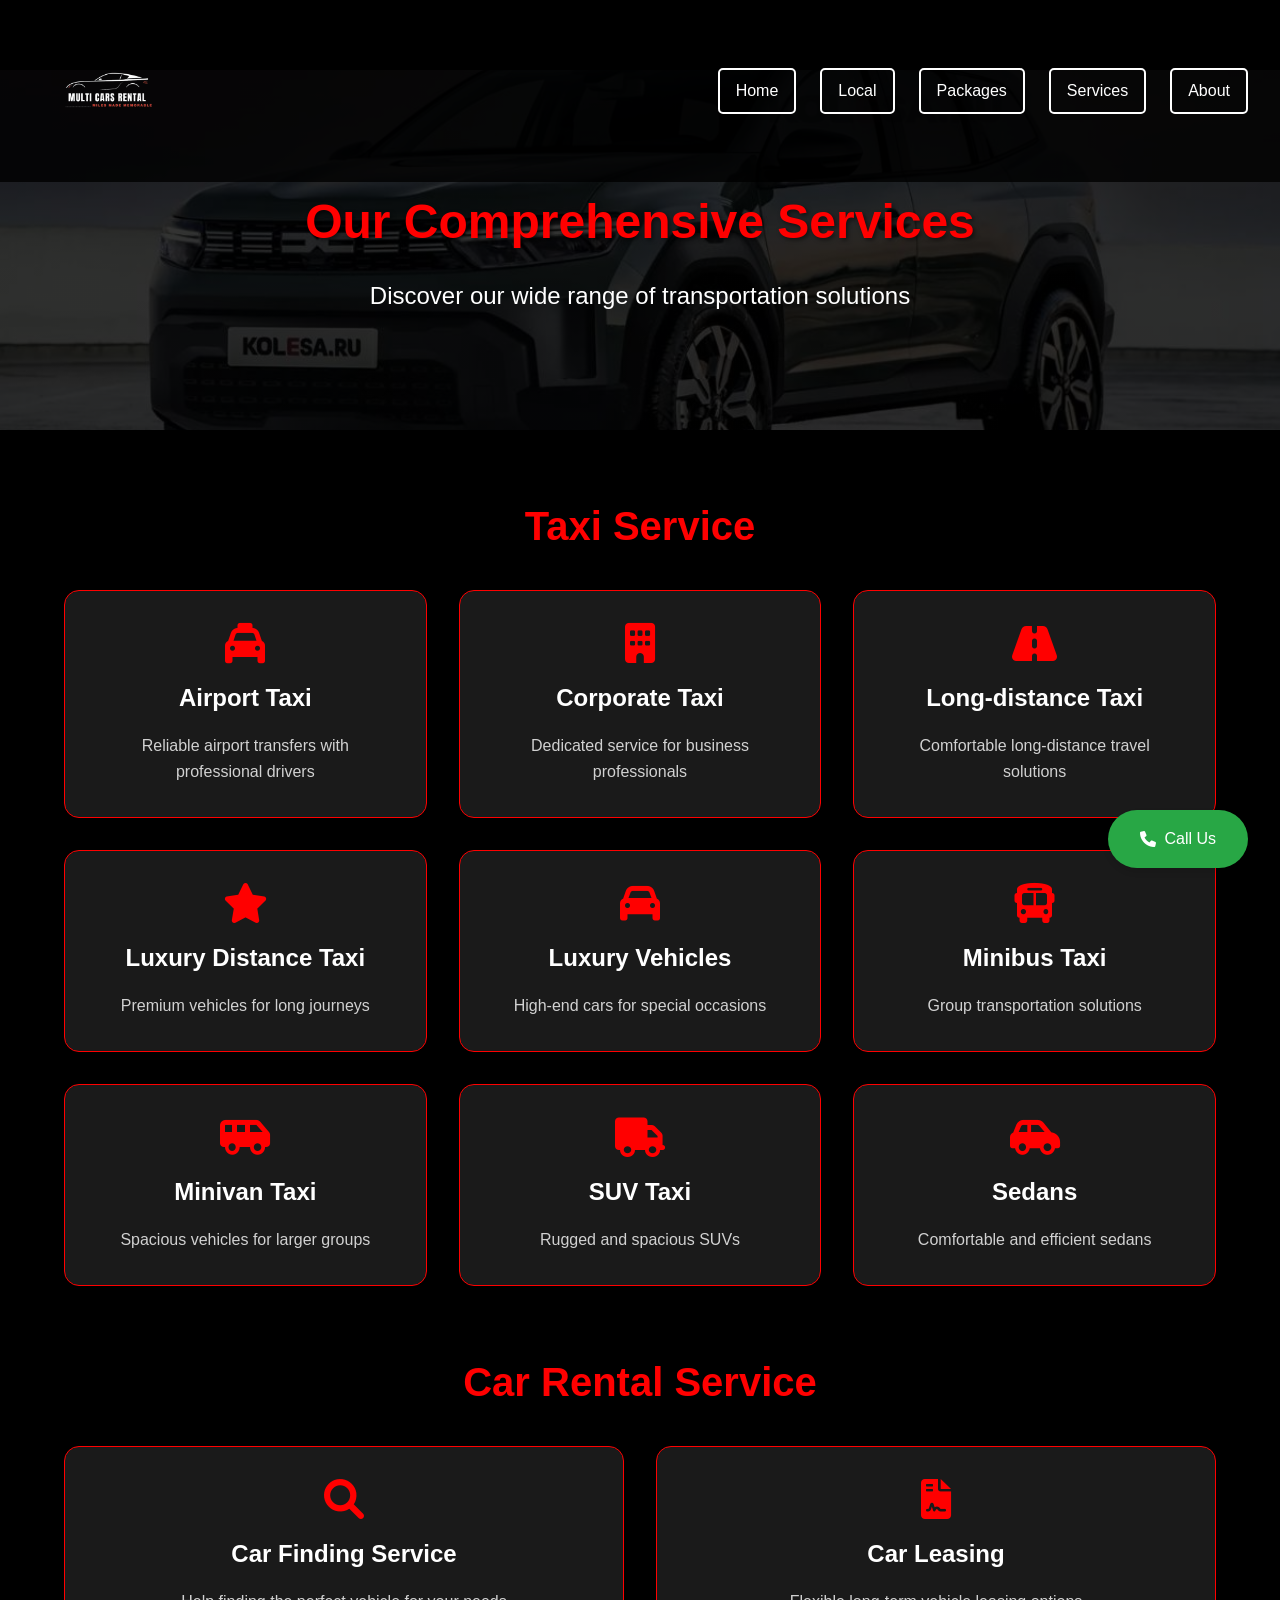
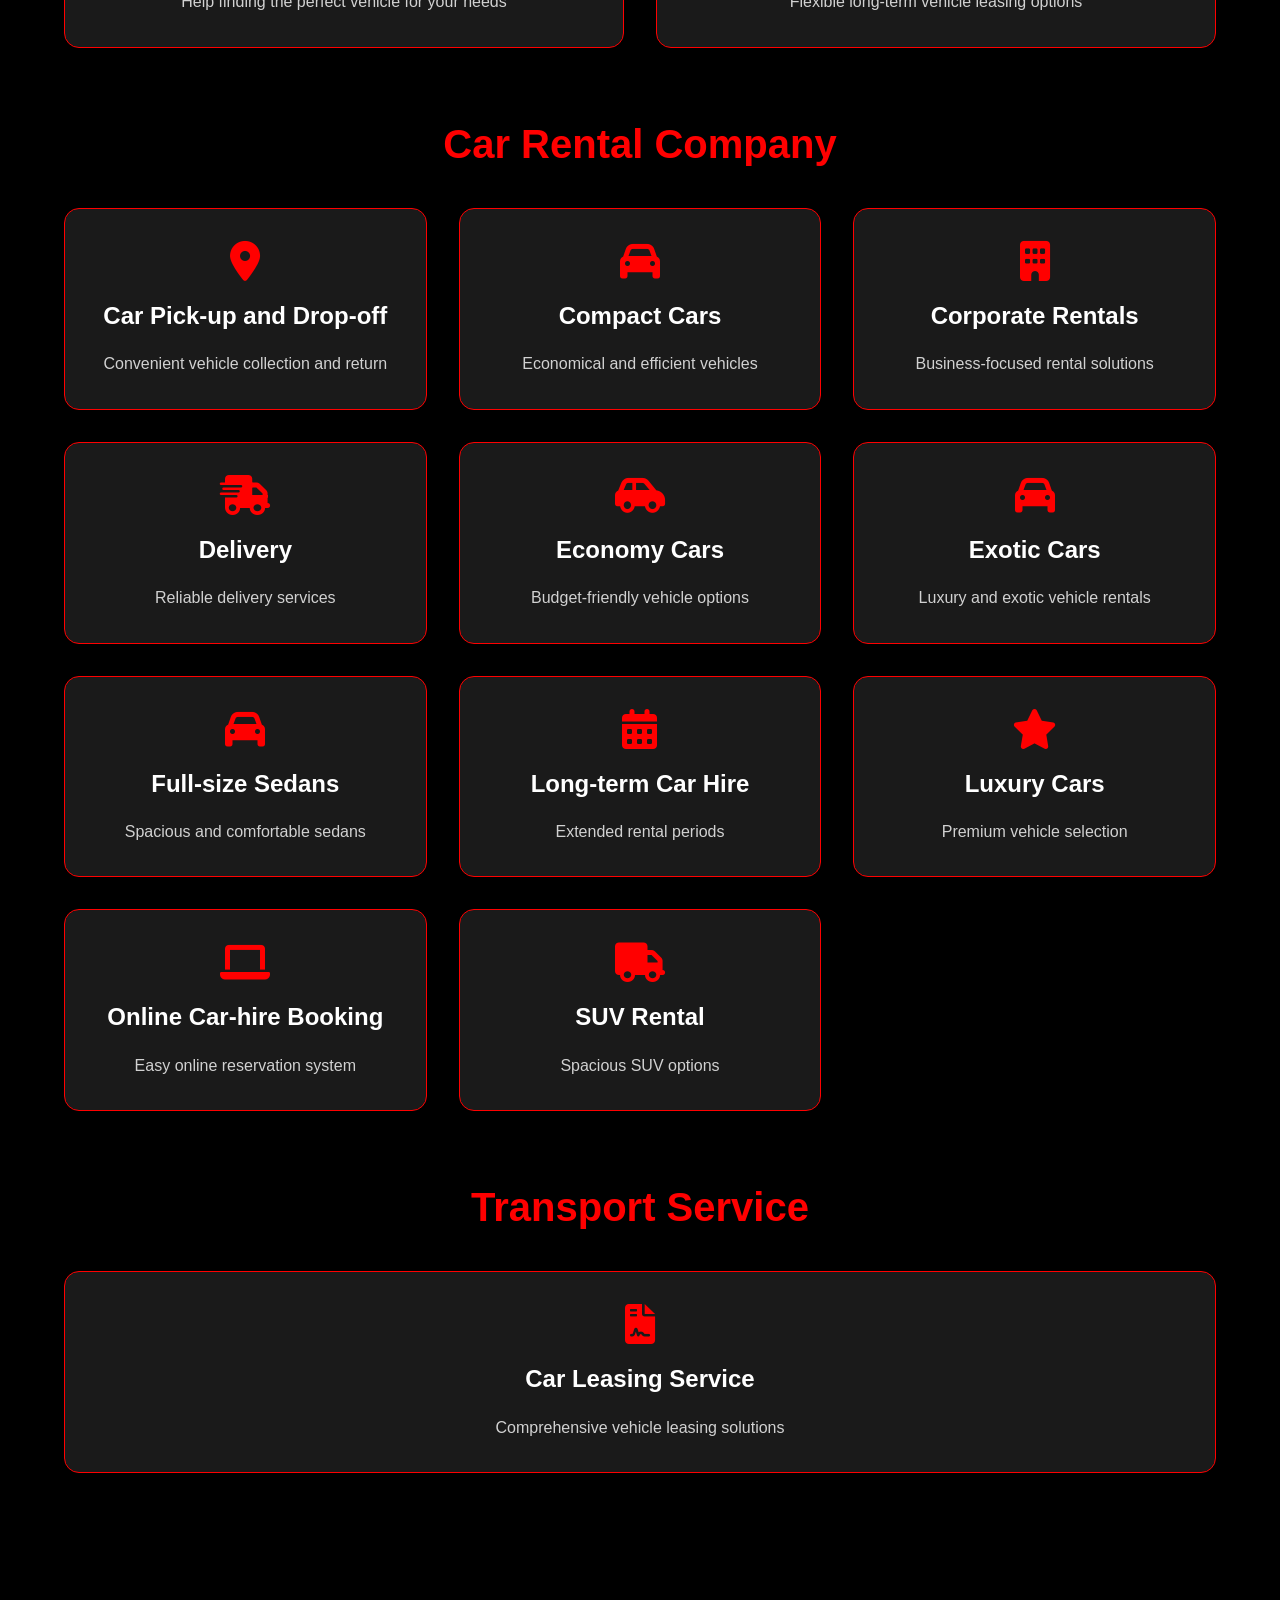
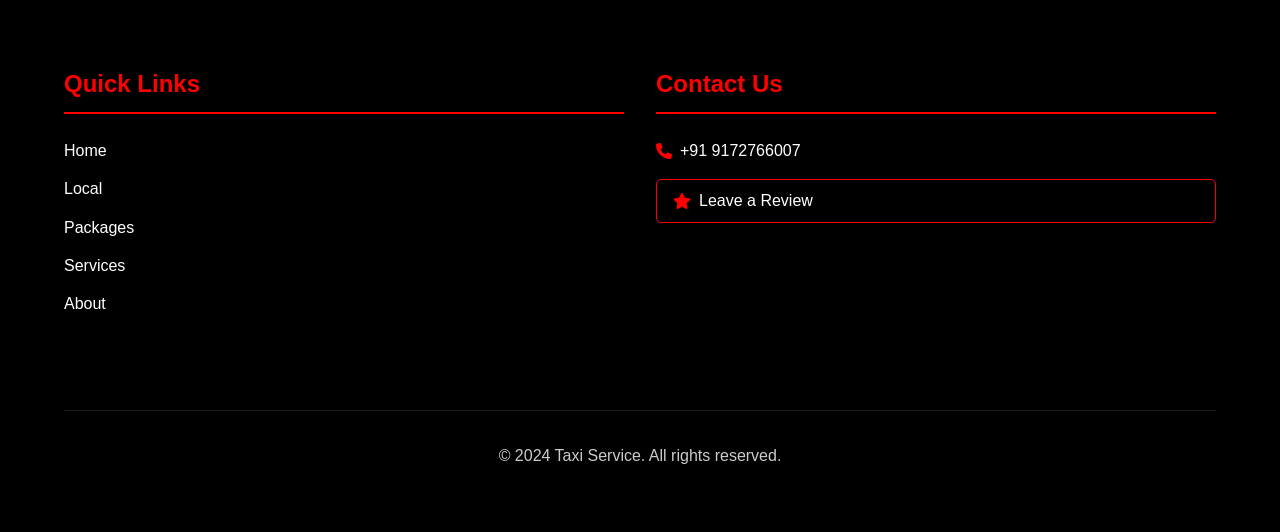
<file: services.html>
<!DOCTYPE html>
<html lang="en">
<head>
    <meta charset="UTF-8">
    <meta name="viewport" content="width=device-width, initial-scale=1.0">
    <title>Our Services - Taxi and Car Rental Services</title>
    <link rel="stylesheet" href="styles.css">
    <link rel="stylesheet" href="https://cdnjs.cloudflare.com/ajax/libs/font-awesome/6.0.0/css/all.min.css">
</head>
<body>
    <!-- Header with Logo and Navigation -->
    <header class="header">
        <img src="img/logo.png" alt="Taxi Service Logo" class="logo">
        <nav class="main-nav">
            <a href="index.html" class="nav-btn">Home</a>
            <a href="local.html" class="nav-btn">Local</a>
            <a href="packages.html" class="nav-btn">Packages</a>
            <a href="services.html" class="nav-btn">Services</a>
            <a href="about.html" class="nav-btn">About</a>
        </nav>
    </header>

    <!-- Services Hero Section -->
    <section class="services-hero">
        <h1>Our Comprehensive Services</h1>
        <p>Discover our wide range of transportation solutions</p>
    </section>

    <!-- Main Services Section -->
    <section class="services-main">
        <div class="service-section">
            <h2>Taxi Service</h2>
            <div class="service-grid">
                <div class="service-item">
                    <i class="fas fa-taxi"></i>
                    <h3>Airport Taxi</h3>
                    <p>Reliable airport transfers with professional drivers</p>
                </div>
                <div class="service-item">
                    <i class="fas fa-building"></i>
                    <h3>Corporate Taxi</h3>
                    <p>Dedicated service for business professionals</p>
                </div>
                <div class="service-item">
                    <i class="fas fa-road"></i>
                    <h3>Long-distance Taxi</h3>
                    <p>Comfortable long-distance travel solutions</p>
                </div>
                <div class="service-item">
                    <i class="fas fa-star"></i>
                    <h3>Luxury Distance Taxi</h3>
                    <p>Premium vehicles for long journeys</p>
                </div>
                <div class="service-item">
                    <i class="fas fa-car"></i>
                    <h3>Luxury Vehicles</h3>
                    <p>High-end cars for special occasions</p>
                </div>
                <div class="service-item">
                    <i class="fas fa-bus"></i>
                    <h3>Minibus Taxi</h3>
                    <p>Group transportation solutions</p>
                </div>
                <div class="service-item">
                    <i class="fas fa-van-shuttle"></i>
                    <h3>Minivan Taxi</h3>
                    <p>Spacious vehicles for larger groups</p>
                </div>
                <div class="service-item">
                    <i class="fas fa-truck"></i>
                    <h3>SUV Taxi</h3>
                    <p>Rugged and spacious SUVs</p>
                </div>
                <div class="service-item">
                    <i class="fas fa-car-side"></i>
                    <h3>Sedans</h3>
                    <p>Comfortable and efficient sedans</p>
                </div>
            </div>
        </div>

        <div class="service-section">
            <h2>Car Rental Service</h2>
            <div class="service-grid">
                <div class="service-item">
                    <i class="fas fa-search"></i>
                    <h3>Car Finding Service</h3>
                    <p>Help finding the perfect vehicle for your needs</p>
                </div>
                <div class="service-item">
                    <i class="fas fa-file-contract"></i>
                    <h3>Car Leasing</h3>
                    <p>Flexible long-term vehicle leasing options</p>
                </div>
            </div>
        </div>

        <div class="service-section">
            <h2>Car Rental Company</h2>
            <div class="service-grid">
                <div class="service-item">
                    <i class="fas fa-map-marker-alt"></i>
                    <h3>Car Pick-up and Drop-off</h3>
                    <p>Convenient vehicle collection and return</p>
                </div>
                <div class="service-item">
                    <i class="fas fa-car"></i>
                    <h3>Compact Cars</h3>
                    <p>Economical and efficient vehicles</p>
                </div>
                <div class="service-item">
                    <i class="fas fa-building"></i>
                    <h3>Corporate Rentals</h3>
                    <p>Business-focused rental solutions</p>
                </div>
                <div class="service-item">
                    <i class="fas fa-truck-fast"></i>
                    <h3>Delivery</h3>
                    <p>Reliable delivery services</p>
                </div>
                <div class="service-item">
                    <i class="fas fa-car-side"></i>
                    <h3>Economy Cars</h3>
                    <p>Budget-friendly vehicle options</p>
                </div>
                <div class="service-item">
                    <i class="fas fa-car"></i>
                    <h3>Exotic Cars</h3>
                    <p>Luxury and exotic vehicle rentals</p>
                </div>
                <div class="service-item">
                    <i class="fas fa-car"></i>
                    <h3>Full-size Sedans</h3>
                    <p>Spacious and comfortable sedans</p>
                </div>
                <div class="service-item">
                    <i class="fas fa-calendar-alt"></i>
                    <h3>Long-term Car Hire</h3>
                    <p>Extended rental periods</p>
                </div>
                <div class="service-item">
                    <i class="fas fa-star"></i>
                    <h3>Luxury Cars</h3>
                    <p>Premium vehicle selection</p>
                </div>
                <div class="service-item">
                    <i class="fas fa-laptop"></i>
                    <h3>Online Car-hire Booking</h3>
                    <p>Easy online reservation system</p>
                </div>
                <div class="service-item">
                    <i class="fas fa-truck"></i>
                    <h3>SUV Rental</h3>
                    <p>Spacious SUV options</p>
                </div>
            </div>
        </div>

        <div class="service-section">
            <h2>Transport Service</h2>
            <div class="service-grid">
                <div class="service-item">
                    <i class="fas fa-file-contract"></i>
                    <h3>Car Leasing Service</h3>
                    <p>Comprehensive vehicle leasing solutions</p>
                </div>
            </div>
        </div>
    </section>

    <!-- Contact Button -->
    <div class="contact-button">
        <a href="tel:+918329033541" class="call-btn">
            <i class="fas fa-phone"></i>
            Call Us
        </a>
    </div>

    <!-- Footer -->
    <footer class="footer">
        <div class="footer-content">
            <div class="footer-section">
                <h3>Quick Links</h3>
                <ul class="footer-links">
                    <li><a href="index.html">Home</a></li>
                    <li><a href="local.html">Local</a></li>
                    <li><a href="packages.html">Packages</a></li>
                    <li><a href="services.html">Services</a></li>
                    <li><a href="about.html">About</a></li>
                </ul>
            </div>
            
            <div class="footer-section">
                <h3>Contact Us</h3>
                <div class="contact-info">
                    <p><i class="fas fa-phone"></i> +91 9172766007</p>
                    <a href="https://maps.app.goo.gl/WGvZUz8xuo6DJW186?g_st=aw" class="review-link" target="_blank">
                        <i class="fas fa-star"></i> Leave a Review
                    </a>
                </div>
            </div>
            
            
        </div>
        <div class="footer-bottom">
            <p>&copy; 2024 Taxi Service. All rights reserved.</p>
        </div>
    </footer>

    <script src="script.js"></script>
</body>
</html>
</file>
<file: styles.css>
/* Reset and Base Styles */
* {
    margin: 0;
    padding: 0;
    box-sizing: border-box;
}

body {
    font-family: 'Segoe UI', Tahoma, Geneva, Verdana, sans-serif;
    line-height: 1.6;
    color: #333;
    background-color: var(--secondary-color);
    margin-top: 70px; /* Space for fixed header */
}

/* Header Styles */
.header {
    position: fixed;
    top: 0;
    left: 0;
    right: 0;
    padding: 1rem 2rem;
    display: flex;
    justify-content: space-between;
    align-items: center;
    background: rgba(0, 0, 0, 0.8);
    z-index: 1000;
}

.logo {
    height: 150px;
    width: auto;
}

.main-nav {
    display: flex;
    gap: 1.5rem;
    align-items: center;
}

.nav-btn {
    color: white;
    text-decoration: none;
    padding: 0.5rem 1rem;
    border: 2px solid white;
    border-radius: 5px;
    transition: all 0.3s ease;
    font-weight: 500;
}

.nav-btn:hover {
    background: white;
    color: black;
}

/* Color Theme Variables */
:root {
    --primary-color: #ff0000;
    --secondary-color: #000000;
    --text-color: #ffffff;
    --accent-color: #ff3333;
}

/* Hero Section */
.hero {
    position: relative;
    height: 100vh;
    margin-top: 80px; /* Add margin to account for fixed header */
    overflow: hidden;
    background: linear-gradient(rgba(0,0,0,0.8), rgba(0,0,0,0.8));
    display: flex;
    align-items: center;
    justify-content: space-between;
    padding: 0 5%;
    margin-bottom: 2rem;
}

.hero::before {
    content: '';
    position: absolute;
    top: 0;
    left: 0;
    width: 100%;
    height: 100%;
    background: rgba(0, 0, 0, 0.5);
    z-index: 1;
}

.hero-content {
    flex: 1;
    color: white;
    z-index: 2;
    max-width: 800px;
    padding: 2rem;
}

.hero h1 {
    font-size: 3.5rem;
    margin-bottom: 1rem;
    text-shadow: 2px 2px 4px rgba(0, 0, 0, 0.5);
    color: var(--primary-color);
}

.hero p {
    font-size: 1.5rem;
    margin-bottom: 2rem;
}

.hero-image {
    width: 60%;
    height: 70%;
    object-fit: cover;
    border-radius: 15px;
    box-shadow: 0 10px 20px rgba(0,0,0,0.3);
    animation: float 3s ease-in-out infinite;
}

@keyframes float {
    0% { transform: translateY(0px); }
    50% { transform: translateY(-10px); }
    100% { transform: translateY(0px); }
}

/* Location Section */
.location-section {
    padding: 4rem 5%;
    background-color: var(--secondary-color);
    text-align: center;
}

.location-section h2 {
    color: var(--primary-color);
    margin-bottom: 2rem;
    font-size: 2.5rem;
    text-shadow: 2px 2px 4px rgba(0,0,0,0.5);
}

.location-form {
    max-width: 800px;
    margin: 0 auto;
    display: grid;
    grid-template-columns: repeat(2, 1fr);
    gap: 2rem;
    background: rgba(255,255,255,0.1);
    padding: 2rem;
    border-radius: 15px;
    box-shadow: 0 5px 15px rgba(255,0,0,0.2);
}

.form-group {
    margin-bottom: 1.5rem;
}

.form-group label {
    display: block;
    margin-bottom: 0.5rem;
    color: var(--text-color);
    font-weight: 500;
    text-align: left;
}

.form-group select {
    width: 100%;
    padding: 0.8rem;
    border: 1px solid var(--primary-color);
    border-radius: 5px;
    background: rgba(255,255,255,0.1);
    color: var(--text-color);
    font-size: 1rem;
    cursor: pointer;
    transition: all 0.3s ease;
}

.form-group select:hover {
    background: rgba(255,0,0,0.1);
}

.form-group select:focus {
    outline: none;
    border-color: var(--accent-color);
    box-shadow: 0 0 0 2px rgba(255,0,0,0.2);
}

.form-group select option {
    background-color: var(--secondary-color);
    color: var(--text-color);
}

/* Trip Categories */
.trip-categories {
    padding: 4rem 2rem;
    text-align: center;
}

.category-cards {
    display: grid;
    grid-template-columns: repeat(auto-fit, minmax(250px, 1fr));
    gap: 2rem;
    max-width: 1200px;
    margin: 2rem auto;
}

.category-card {
    padding: 2rem;
    background: white;
    border-radius: 8px;
    box-shadow: 0 4px 6px rgba(0, 0, 0, 0.1);
    transition: transform 0.3s ease;
}

.category-card:hover {
    transform: translateY(-5px);
}

.category-card i {
    font-size: 2.5rem;
    color: #007bff;
    margin-bottom: 1rem;
}

/* Car Types */
.car-types {
    padding: 4rem 2rem;
    background-color: var(--secondary-color);
    text-align: center;
}

.car-types h2 {
    color: var(--primary-color);
    background-color: var(--secondary-color);
    padding: 1rem;
    border-radius: 10px;
    display: inline-block;
    margin-bottom: 2rem;
    text-shadow: 2px 2px 4px rgba(0,0,0,0.3);
}

.car-cards {
    display: grid;
    grid-template-columns: repeat(auto-fit, minmax(250px, 1fr));
    gap: 2rem;
    max-width: 1200px;
    margin: 2rem auto;
}

.car-card {
    padding: 2rem;
    background: white;
    border-radius: 8px;
    box-shadow: 0 4px 6px rgba(0, 0, 0, 0.1);
}

.price {
    color: #007bff;
    font-weight: bold;
    font-size: 1.2rem;
    margin-top: 1rem;
}

/* Enquiry Form */
.enquiry-section {
    padding: 4rem 2rem;
    max-width: 800px;
    margin: 0 auto;
}

.enquiry-form {
    background: white;
    padding: 2rem;
    border-radius: 8px;
    box-shadow: 0 4px 6px rgba(0, 0, 0, 0.1);
}

.submit-btn {
    background-color: #007bff;
    color: white;
    padding: 1rem 2rem;
    border: none;
    border-radius: 4px;
    cursor: pointer;
    font-size: 1rem;
    width: 100%;
    transition: background-color 0.3s ease;
}

.submit-btn:hover {
    background-color: #0056b3;
}

/* Contact Button */
.contact-button {
    position: fixed;
    bottom: 2rem;
    right: 2rem;
    z-index: 1000;
}

.call-btn {
    display: flex;
    align-items: center;
    gap: 0.5rem;
    background-color: #28a745;
    color: white;
    padding: 1rem 2rem;
    border-radius: 50px;
    text-decoration: none;
    box-shadow: 0 4px 6px rgba(0, 0, 0, 0.1);
    transition: transform 0.3s ease;
}

.call-btn:hover {
    transform: scale(1.05);
}

/* Responsive Design */
@media (max-width: 768px) {
    .hero h1 {
        font-size: 2.5rem;
    }
    
    .hero p {
        font-size: 1.2rem;
    }
    
    .category-cards,
    .car-cards {
        grid-template-columns: 1fr;
    }
    
    .location-form {
        grid-template-columns: 1fr;
    }
    
    .location-section h2 {
        font-size: 2rem;
    }
}

/* Section Headers */
h2 {
    text-align: center;
    margin-bottom: 2rem;
    color: #333;
    font-size: 2rem;
}

.trip-categories h2,
.enquiry-section h2 {
    color: var(--primary-color);
    text-shadow: 2px 2px 4px rgba(0,0,0,0.3);
}

/* Popular Routes Section */
.popular-routes {
    padding: 4rem 5%;
    background-color: var(--secondary-color);
}

.route-card {
    display: flex;
    align-items: center;
    background: rgba(255,255,255,0.1);
    border-radius: 15px;
    box-shadow: 0 5px 15px rgba(255,0,0,0.2);
    margin-bottom: 2rem;
    overflow: hidden;
    transition: transform 0.3s ease;
}

.route-card:nth-child(odd) {
    flex-direction: row-reverse;
}

.route-card:hover {
    transform: translateY(-5px);
    box-shadow: 0 8px 20px rgba(255,0,0,0.3);
}

.route-content {
    flex: 1;
    padding: 2rem;
}

.route-content h2 {
    color: var(--primary-color);
    margin-bottom: 1rem;
}

.route-content p {
    color: var(--text-color);
    margin-bottom: 1.5rem;
    line-height: 1.6;
}

.route-image {
    flex: 1;
    position: relative;
    overflow: hidden;
}

.route-image img {
    width: 100%;
    height: 100%;
    object-fit: cover;
    transition: transform 0.3s ease;
}

.route-card:hover .route-image img {
    transform: scale(1.1);
}

.book-btn {
    display: inline-block;
    padding: 0.8rem 2rem;
    background-color: var(--primary-color);
    color: var(--text-color);
    text-decoration: none;
    border-radius: 5px;
    transition: all 0.3s ease;
}

.book-btn:hover {
    background-color: var(--accent-color);
    transform: translateY(-2px);
}

/* Booking Hero Section */
.booking-hero {
    background: linear-gradient(rgba(0,0,0,0.8), rgba(0,0,0,0.8)), url('img/car1.jpg');
    background-size: cover;
    background-position: center;
    height: 40vh;
    display: flex;
    flex-direction: column;
    justify-content: center;
    align-items: center;
    text-align: center;
    color: var(--text-color);
    padding: 0 2rem;
}

.booking-hero h1 {
    color: var(--primary-color);
    text-shadow: 2px 2px 4px rgba(0,0,0,0.5);
}

.booking-hero p {
    font-size: 1.2rem;
    max-width: 800px;
}

/* Booking Form Section */
.booking-form-section {
    max-width: 800px;
    margin: 4rem auto;
    padding: 2rem;
    background: rgba(255,255,255,0.1);
    border-radius: 15px;
    box-shadow: 0 5px 15px rgba(255,0,0,0.2);
}

.terms {
    background: rgba(0,0,0,0.2);
    padding: 1.5rem;
    border-radius: 10px;
    margin-bottom: 2rem;
    border: 1px solid var(--primary-color);
}

.terms h3 {
    color: var(--primary-color);
    margin-bottom: 0.5rem;
    font-size: 1.2rem;
}

.terms p {
    color: var(--text-color);
    margin: 0;
    font-size: 0.9rem;
}

.booking-form {
    display: flex;
    flex-direction: column;
    gap: 1.5rem;
    width: 100%;
}

.booking-form .form-group {
    display: flex;
    flex-direction: column;
    gap: 0.5rem;
    width: 100%;
}

.booking-form label {
    color: var(--text-color);
    font-weight: 500;
    font-size: 0.9rem;
}

.booking-form input,
.booking-form select {
    width: 100%;
    padding: 0.8rem;
    background: rgba(255,255,255,0.1);
    border: 1px solid var(--primary-color);
    border-radius: 5px;
    color: var(--text-color);
    font-size: 1rem;
    box-sizing: border-box;
}

.booking-form input:focus,
.booking-form select:focus {
    outline: none;
    border-color: var(--accent-color);
    box-shadow: 0 0 0 2px rgba(255,0,0,0.2);
}

.booking-form .car-options {
    display: grid;
    grid-template-columns: repeat(auto-fit, minmax(200px, 1fr));
    gap: 1rem;
    width: 100%;
}

.booking-form .car-option {
    background: rgba(0,0,0,0.2);
    padding: 1rem;
    border-radius: 5px;
    cursor: pointer;
    transition: all 0.3s ease;
    border: 1px solid var(--primary-color);
    display: flex;
    align-items: center;
    gap: 0.5rem;
    width: 100%;
    box-sizing: border-box;
}

.booking-form .car-option:hover {
    background: rgba(255,0,0,0.1);
}

.booking-form .car-option input[type="radio"] {
    margin-right: 0.5rem;
    width: auto;
}

.booking-form .car-option label {
    margin: 0;
    flex: 1;
}

.booking-form .submit-btn {
    background-color: var(--primary-color);
    color: var(--text-color);
    padding: 1rem 2rem;
    border: none;
    border-radius: 5px;
    font-size: 1.1rem;
    cursor: pointer;
    transition: all 0.3s ease;
    margin-top: 1rem;
    width: 100%;
    max-width: 300px;
    margin-left: auto;
    margin-right: auto;
}

.booking-form .submit-btn:hover {
    background-color: var(--accent-color);
    transform: translateY(-2px);
}

/* Responsive Design */
@media (max-width: 768px) {
    .booking-form-section {
        margin: 2rem 1rem;
        padding: 1.5rem;
    }
    
    .booking-form .car-options {
        grid-template-columns: 1fr;
    }
    
    .booking-form input,
    .booking-form select {
        font-size: 0.9rem;
    }
    
    .booking-form .submit-btn {
        max-width: 100%;
    }
}

/* Local and Packages Sections */
.local-section,
.packages-section {
    padding: 6rem 5% 4rem;
    background-color: var(--secondary-color);
    min-height: 100vh;
}

.section-title {
    text-align: center;
    color: var(--primary-color);
    font-size: 2.5rem;
    margin-bottom: 2rem;
    text-shadow: 2px 2px 4px rgba(0,0,0,0.3);
}

/* Search Form Styles */
.search-form {
    max-width: 800px;
    margin: 0 auto;
    background: rgba(255,255,255,0.1);
    padding: 2rem;
    border-radius: 15px;
    box-shadow: 0 5px 15px rgba(255,0,0,0.2);
}

.search-container {
    position: relative;
    width: 100%;
}

.search-input {
    width: 100%;
    padding: 1rem;
    margin-bottom: 1rem;
    background: rgba(255,255,255,0.1);
    border: 1px solid var(--primary-color);
    border-radius: 5px;
    color: var(--text-color);
    font-size: 1rem;
}

.search-input:focus {
    outline: none;
    border-color: var(--accent-color);
    box-shadow: 0 0 0 2px rgba(255,0,0,0.2);
}

.search-results {
    position: absolute;
    top: 100%;
    left: 0;
    right: 0;
    background: rgba(0, 0, 0, 0.9);
    border-radius: 5px;
    max-height: 300px;
    overflow-y: auto;
    display: none;
    z-index: 1000;
    box-shadow: 0 4px 6px rgba(0, 0, 0, 0.3);
}

.search-result-item {
    padding: 1rem;
    color: var(--text-color);
    border-bottom: 1px solid rgba(255,255,255,0.1);
    cursor: pointer;
    transition: background-color 0.3s ease;
}

.search-result-item:hover {
    background-color: rgba(255,0,0,0.2);
}

.search-result-item:last-child {
    border-bottom: none;
}

/* Package Cards */
.package-cards {
    display: grid;
    grid-template-columns: repeat(auto-fit, minmax(300px, 1fr));
    gap: 2rem;
    margin-top: 2rem;
}

.package-card {
    background: rgba(255,255,255,0.1);
    border-radius: 15px;
    overflow: hidden;
    transition: transform 0.3s ease;
    border: 1px solid var(--primary-color);
}

.package-card:hover {
    transform: translateY(-5px);
    box-shadow: 0 8px 20px rgba(255,0,0,0.3);
}

.package-image {
    width: 100%;
    height: 200px;
    object-fit: cover;
}

.package-content {
    padding: 1.5rem;
}

.package-title {
    color: var(--primary-color);
    font-size: 1.5rem;
    margin-bottom: 1rem;
}

.package-description {
    color: var(--text-color);
    margin-bottom: 1rem;
}

.package-price {
    color: var(--primary-color);
    font-size: 1.2rem;
    font-weight: bold;
    margin-bottom: 1rem;
}

.package-details {
    list-style: none;
    padding: 0;
    margin-bottom: 1.5rem;
}

.package-details li {
    color: var(--text-color);
    margin-bottom: 0.5rem;
    display: flex;
    align-items: center;
}

.package-details li i {
    color: var(--primary-color);
    margin-right: 0.5rem;
}

/* Enquiry Form Styles */
.enquiry-form {
    background: rgba(255,255,255,0.1);
    padding: 2rem;
    border-radius: 15px;
    margin-top: 2rem;
}

.form-row {
    display: grid;
    grid-template-columns: repeat(2, 1fr);
    gap: 1rem;
    margin-bottom: 1rem;
}

.form-group {
    margin-bottom: 1rem;
}

.form-group label {
    display: block;
    margin-bottom: 0.5rem;
    color: var(--text-color);
}

.form-group input,
.form-group select,
.form-group textarea {
    width: 100%;
    padding: 0.8rem;
    background: rgba(255,255,255,0.1);
    border: 1px solid var(--primary-color);
    border-radius: 5px;
    color: var(--text-color);
}

.form-group textarea {
    height: 100px;
    resize: vertical;
}

.submit-btn {
    width: 100%;
    padding: 1rem;
    background-color: var(--primary-color);
    color: var(--text-color);
    border: none;
    border-radius: 5px;
    font-size: 1.1rem;
    cursor: pointer;
    transition: all 0.3s ease;
}

.submit-btn:hover {
    background-color: var(--accent-color);
    transform: translateY(-2px);
}

/* Package Enquiry Form */
.package-enquiry {
    max-width: 800px;
    margin: 4rem auto;
    padding: 2rem;
    background: rgba(255,255,255,0.1);
    border-radius: 15px;
    box-shadow: 0 5px 15px rgba(255,0,0,0.2);
}

.package-enquiry .section-title {
    color: var(--primary-color);
    margin-bottom: 2rem;
    text-align: center;
}

.package-enquiry .enquiry-form {
    display: flex;
    flex-direction: column;
    gap: 1.5rem;
}

.package-enquiry .form-row {
    display: grid;
    grid-template-columns: repeat(2, 1fr);
    gap: 1.5rem;
}

.package-enquiry .form-group {
    display: flex;
    flex-direction: column;
    gap: 0.5rem;
}

.package-enquiry label {
    color: var(--text-color);
    font-weight: 500;
}

.package-enquiry input,
.package-enquiry select,
.package-enquiry textarea {
    padding: 0.8rem;
    background: rgba(255,255,255,0.1);
    border: 1px solid var(--primary-color);
    border-radius: 5px;
    color: var(--text-color);
    font-size: 1rem;
}

.package-enquiry input:focus,
.package-enquiry select:focus,
.package-enquiry textarea:focus {
    outline: none;
    border-color: var(--accent-color);
    box-shadow: 0 0 0 2px rgba(255,0,0,0.2);
}

.package-enquiry textarea {
    height: 100px;
    resize: vertical;
}

.package-enquiry .checkbox-label {
    display: flex;
    align-items: center;
    gap: 0.5rem;
    cursor: pointer;
}

.package-enquiry .checkbox-label input[type="checkbox"] {
    width: auto;
    margin: 0;
}

.package-enquiry .submit-btn {
    background-color: var(--primary-color);
    color: var(--text-color);
    padding: 1rem 2rem;
    border: none;
    border-radius: 5px;
    font-size: 1.1rem;
    cursor: pointer;
    transition: all 0.3s ease;
    margin-top: 1rem;
}

.package-enquiry .submit-btn:hover {
    background-color: var(--accent-color);
    transform: translateY(-2px);
}

/* Responsive Design for Package Enquiry */
@media (max-width: 768px) {
    .package-enquiry .form-row {
        grid-template-columns: 1fr;
    }
    
    .package-enquiry {
        margin: 2rem 1rem;
        padding: 1.5rem;
    }
}

/* Car Selection Styles */
.car-selection {
    padding: 4rem 5%;
    background-color: var(--secondary-color);
    text-align: center;
}

.car-selection h2 {
    color: var(--primary-color);
    font-size: 2.5rem;
    margin-bottom: 2rem;
    text-shadow: 2px 2px 4px rgba(0,0,0,0.3);
}

.car-options {
    display: grid;
    grid-template-columns: repeat(auto-fit, minmax(250px, 1fr));
    gap: 2rem;
    max-width: 1200px;
    margin: 0 auto;
}

.car-option {
    background: rgba(255,255,255,0.1);
    border-radius: 15px;
    overflow: hidden;
    transition: all 0.3s ease;
    border: 1px solid var(--primary-color);
    cursor: pointer;
    display: flex;
    flex-direction: column;
    height: 100%;
}

.car-option:hover {
    transform: translateY(-10px);
    box-shadow: 0 10px 20px rgba(255,0,0,0.3);
}

.car-image {
    width: 100%;
    height: 200px;
    object-fit: cover;
    border-bottom: 2px solid var(--primary-color);
}

.car-option h3 {
    color: var(--primary-color);
    font-size: 1.5rem;
    margin: 1rem 0;
    padding: 0 1rem;
}

.car-option p {
    color: var(--text-color);
    font-size: 1.2rem;
    font-weight: bold;
    margin-bottom: 1rem;
    padding: 0 1rem;
    margin-top: auto;
}

/* Responsive Design for Car Selection */
@media (max-width: 768px) {
    .car-options {
        grid-template-columns: repeat(auto-fit, minmax(200px, 1fr));
    }
    
    .car-selection h2 {
        font-size: 2rem;
    }
    
    .car-image {
        height: 150px;
    }
}

/* Footer Section */
.footer {
    background-color: var(--secondary-color);
    padding: 4rem 5%;
    color: var(--text-color);
}

.footer-content {
    display: grid;
    grid-template-columns: repeat(auto-fit, minmax(250px, 1fr));
    gap: 2rem;
    max-width: 1200px;
    margin: 0 auto;
}

.footer-section {
    margin-bottom: 2rem;
}

.footer-section h3 {
    color: var(--primary-color);
    font-size: 1.5rem;
    margin-bottom: 1.5rem;
    border-bottom: 2px solid var(--primary-color);
    padding-bottom: 0.5rem;
}

.footer-links {
    list-style: none;
    padding: 0;
}

.footer-links li {
    margin-bottom: 0.8rem;
}

.footer-links a {
    color: var(--text-color);
    text-decoration: none;
    transition: color 0.3s ease;
}

.footer-links a:hover {
    color: var(--primary-color);
}

.contact-info {
    display: flex;
    flex-direction: column;
    gap: 1rem;
}

.contact-info p {
    display: flex;
    align-items: center;
    gap: 0.5rem;
}

.contact-info i {
    color: var(--primary-color);
}

.review-link {
    display: inline-flex;
    align-items: center;
    gap: 0.5rem;
    color: var(--text-color);
    text-decoration: none;
    padding: 0.5rem 1rem;
    border: 1px solid var(--primary-color);
    border-radius: 5px;
    transition: all 0.3s ease;
}

.review-link:hover {
    background-color: var(--primary-color);
    color: var(--text-color);
}

.footer-bottom {
    text-align: center;
    margin-top: 3rem;
    padding-top: 2rem;
    border-top: 1px solid rgba(255,255,255,0.1);
}

.footer-bottom p {
    color: var(--text-color);
    opacity: 0.8;
}

/* Responsive Design for Footer */
@media (max-width: 768px) {
    .footer-content {
        grid-template-columns: 1fr;
    }
    
    .footer-section {
        text-align: center;
    }
    
    .contact-info {
        align-items: center;
    }
}

/* Services Page Styles */
.services-hero {
    background: linear-gradient(rgba(0,0,0,0.8), rgba(0,0,0,0.8)), url('img/car1.jpg');
    background-size: cover;
    background-position: center;
    height: 40vh;
    display: flex;
    flex-direction: column;
    justify-content: center;
    align-items: center;
    text-align: center;
    color: var(--text-color);
    padding: 0 2rem;
}

.services-hero h1 {
    color: var(--primary-color);
    font-size: 3rem;
    margin-bottom: 1rem;
    text-shadow: 2px 2px 4px rgba(0,0,0,0.5);
}

.services-hero p {
    font-size: 1.5rem;
    max-width: 800px;
}

.services-main {
    padding: 4rem 5%;
    background-color: var(--secondary-color);
}

.service-section {
    margin-bottom: 4rem;
}

.service-section h2 {
    color: var(--primary-color);
    text-align: center;
    margin-bottom: 2rem;
    font-size: 2.5rem;
    text-shadow: 2px 2px 4px rgba(0,0,0,0.3);
}

.service-grid {
    display: grid;
    grid-template-columns: repeat(auto-fit, minmax(300px, 1fr));
    gap: 2rem;
    max-width: 1200px;
    margin: 0 auto;
}

.service-item {
    background: rgba(255,255,255,0.1);
    border-radius: 15px;
    padding: 2rem;
    text-align: center;
    transition: transform 0.3s ease;
    border: 1px solid var(--primary-color);
}

.service-item:hover {
    transform: translateY(-5px);
    box-shadow: 0 8px 20px rgba(255,0,0,0.3);
}

.service-item i {
    font-size: 2.5rem;
    color: var(--primary-color);
    margin-bottom: 1rem;
}

.service-item h3 {
    color: var(--text-color);
    font-size: 1.5rem;
    margin-bottom: 1rem;
}

.service-item p {
    color: var(--text-color);
    opacity: 0.8;
    line-height: 1.6;
}

/* Responsive Design for Services Page */
@media (max-width: 768px) {
    .services-hero h1 {
        font-size: 2.5rem;
    }
    
    .services-hero p {
        font-size: 1.2rem;
    }
    
    .service-grid {
        grid-template-columns: 1fr;
    }
    
    .service-section h2 {
        font-size: 2rem;
    }
}

/* About Page Styles */
.about-hero {
    background: linear-gradient(rgba(0,0,0,0.8), rgba(0,0,0,0.8)), url('img/car1.jpg');
    background-size: cover;
    background-position: center;
    height: 40vh;
    display: flex;
    flex-direction: column;
    justify-content: center;
    align-items: center;
    text-align: center;
    color: var(--text-color);
    padding: 0 2rem;
}

.about-hero h1 {
    color: var(--primary-color);
    font-size: 3rem;
    margin-bottom: 1rem;
    text-shadow: 2px 2px 4px rgba(0,0,0,0.5);
}

.about-hero p {
    font-size: 1.5rem;
    max-width: 800px;
}

.about-content {
    padding: 4rem 5%;
    background-color: var(--secondary-color);
}

.about-section {
    max-width: 1200px;
    margin: 0 auto 4rem;
    color: var(--text-color);
}

.about-section h2 {
    color: var(--primary-color);
    font-size: 2.5rem;
    margin-bottom: 2rem;
    text-align: center;
    text-shadow: 2px 2px 4px rgba(0,0,0,0.3);
}

.about-section p {
    font-size: 1.2rem;
    line-height: 1.8;
    text-align: center;
    max-width: 800px;
    margin: 0 auto;
}

.features-grid {
    display: grid;
    grid-template-columns: repeat(auto-fit, minmax(250px, 1fr));
    gap: 2rem;
    margin-top: 3rem;
}

.feature-item {
    background: rgba(255,255,255,0.1);
    border-radius: 15px;
    padding: 2rem;
    text-align: center;
    transition: transform 0.3s ease;
    border: 1px solid var(--primary-color);
}

.feature-item:hover {
    transform: translateY(-5px);
    box-shadow: 0 8px 20px rgba(255,0,0,0.3);
}

.feature-item i {
    font-size: 2.5rem;
    color: var(--primary-color);
    margin-bottom: 1rem;
}

.feature-item h3 {
    color: var(--text-color);
    font-size: 1.5rem;
    margin-bottom: 1rem;
}

.feature-item p {
    color: var(--text-color);
    opacity: 0.8;
    line-height: 1.6;
    font-size: 1rem;
}

/* Responsive Design for About Page */
@media (max-width: 768px) {
    .about-hero h1 {
        font-size: 2.5rem;
    }
    
    .about-hero p {
        font-size: 1.2rem;
    }
    
    .about-section h2 {
        font-size: 2rem;
    }
    
    .about-section p {
        font-size: 1.1rem;
    }
    
    .features-grid {
        grid-template-columns: 1fr;
    }
}
</file>
